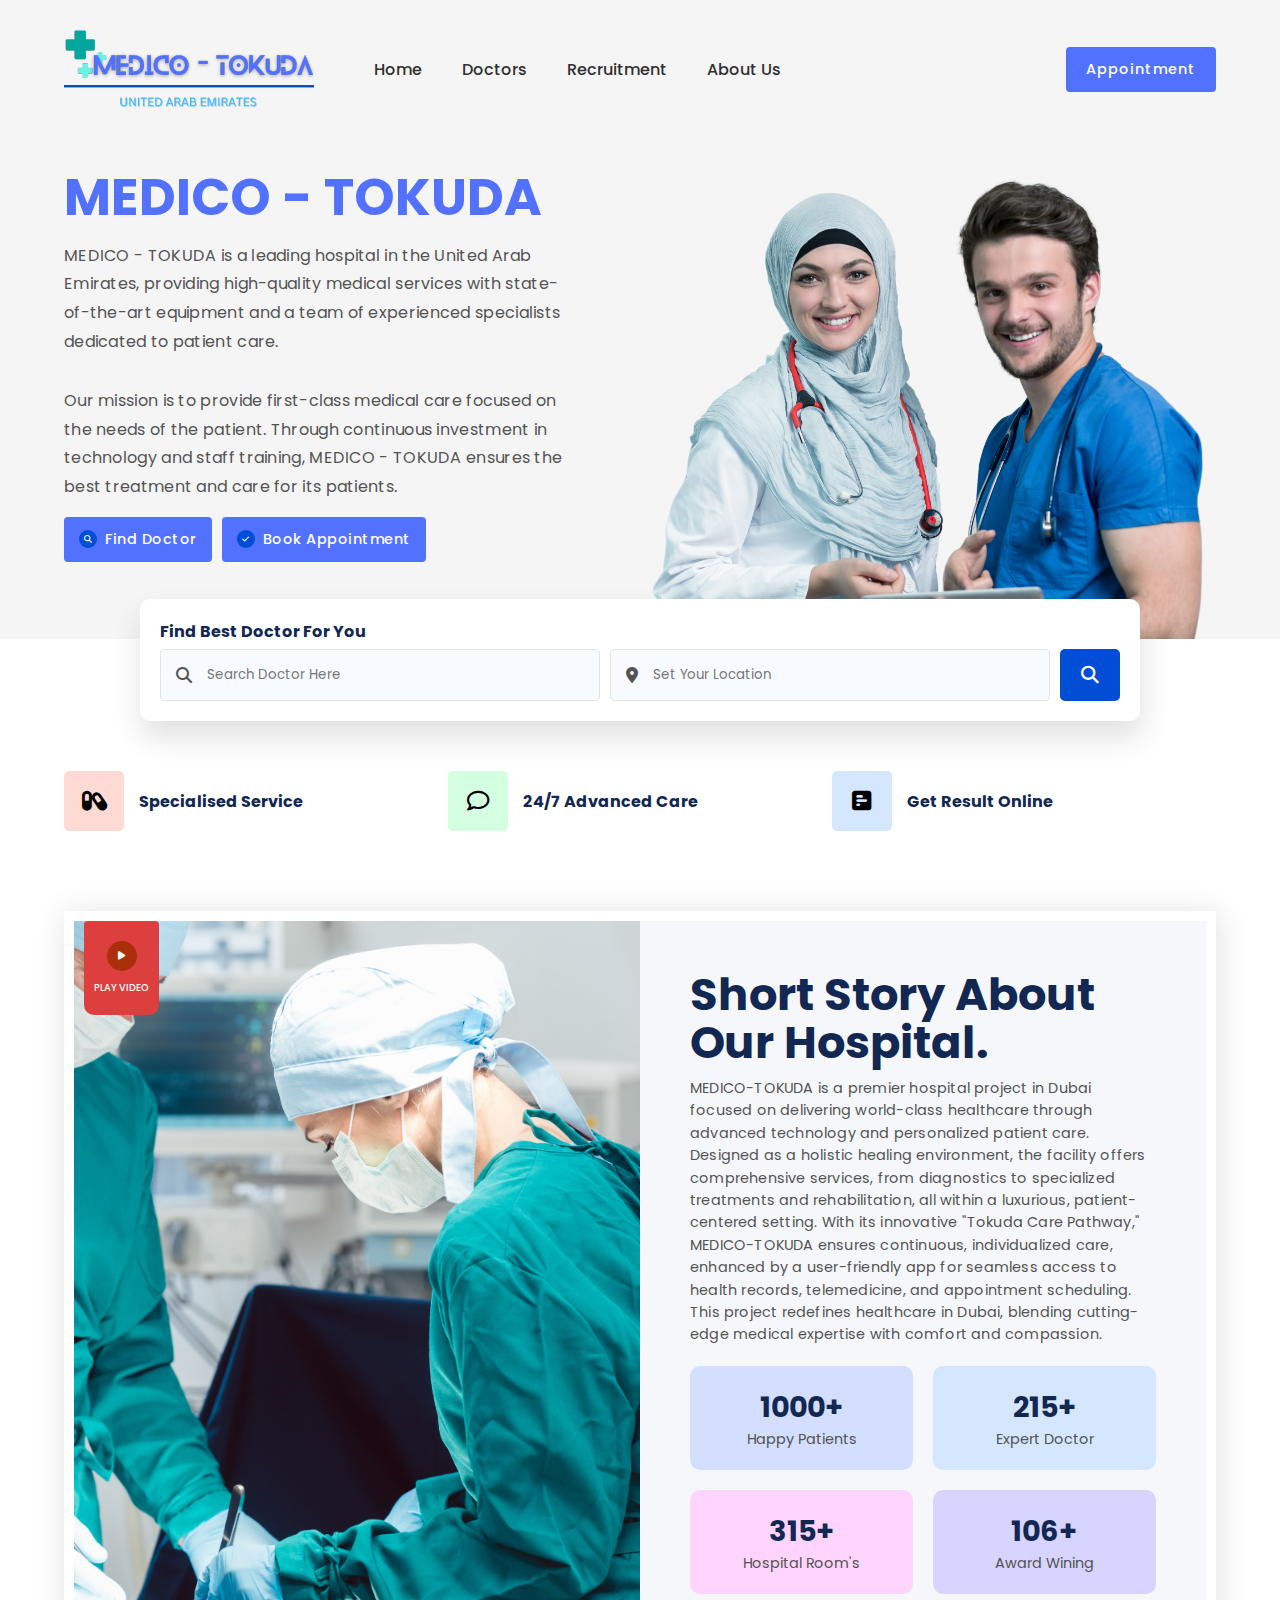
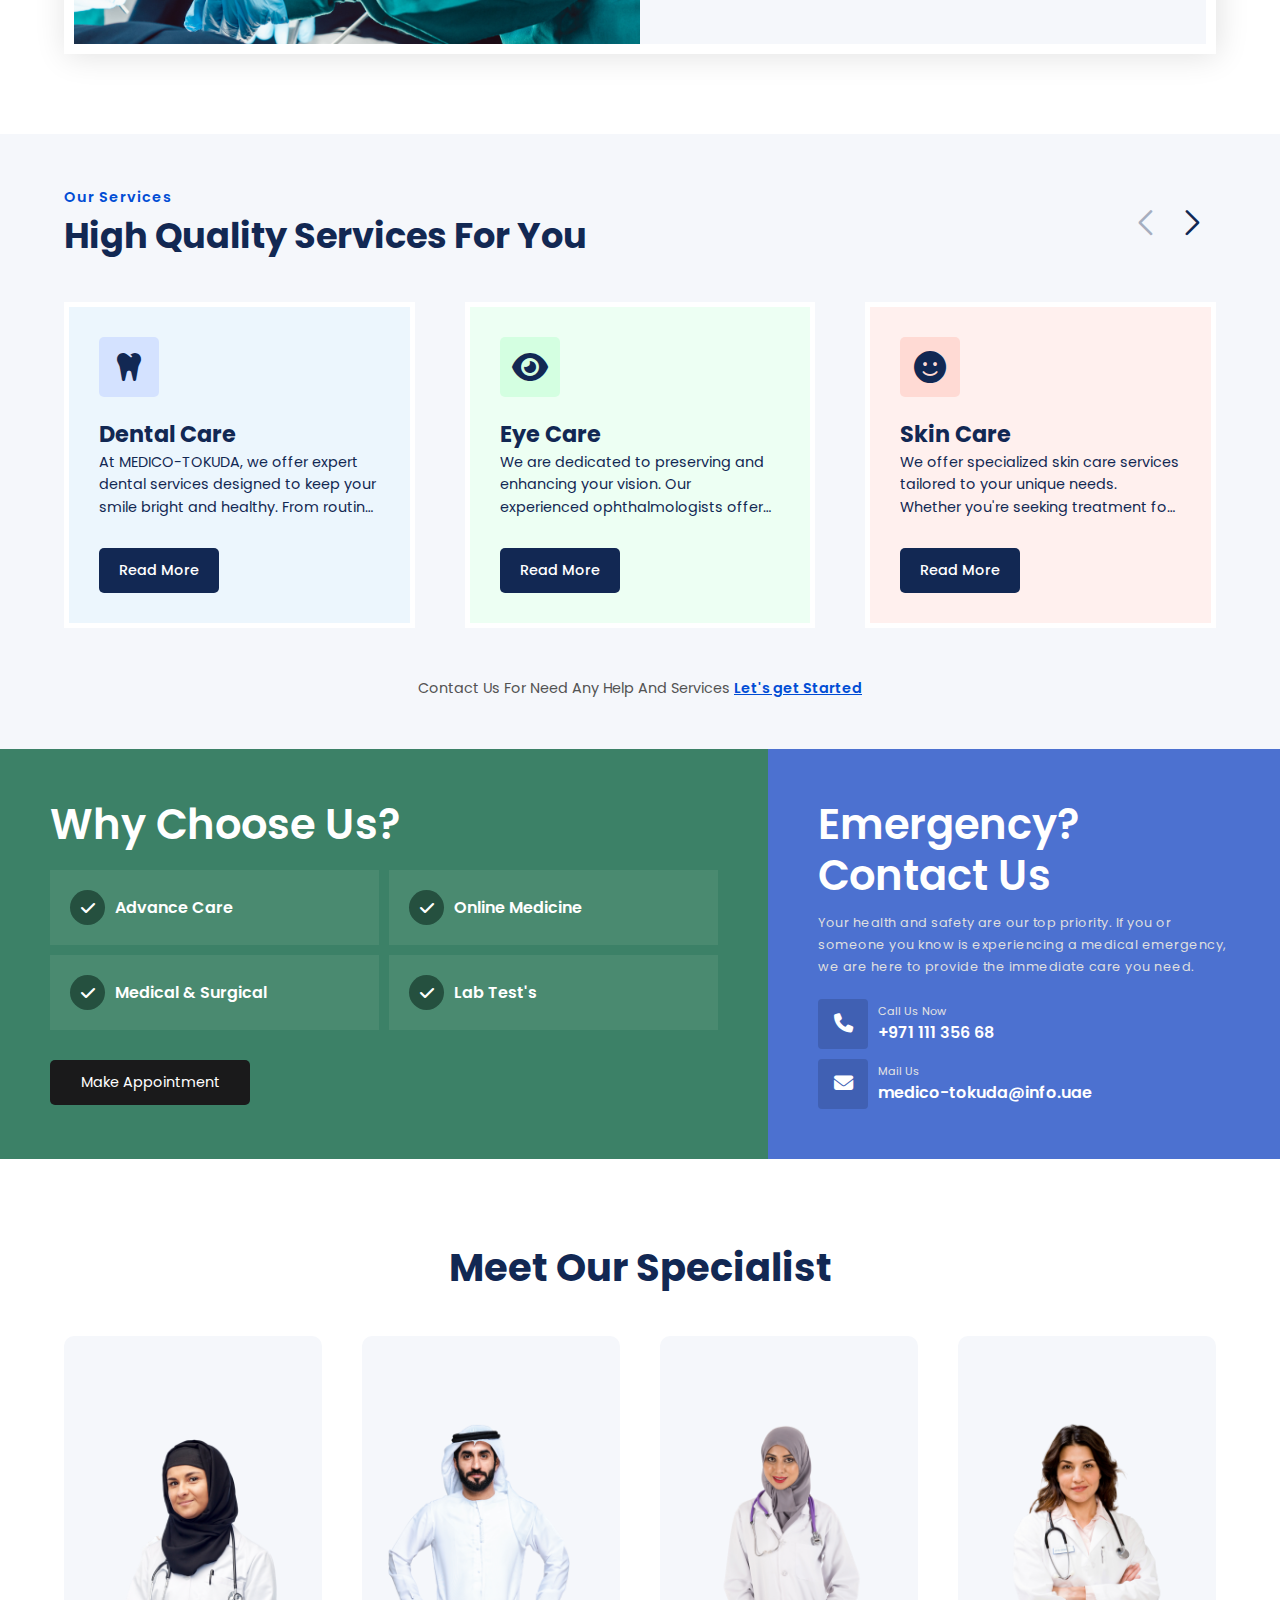
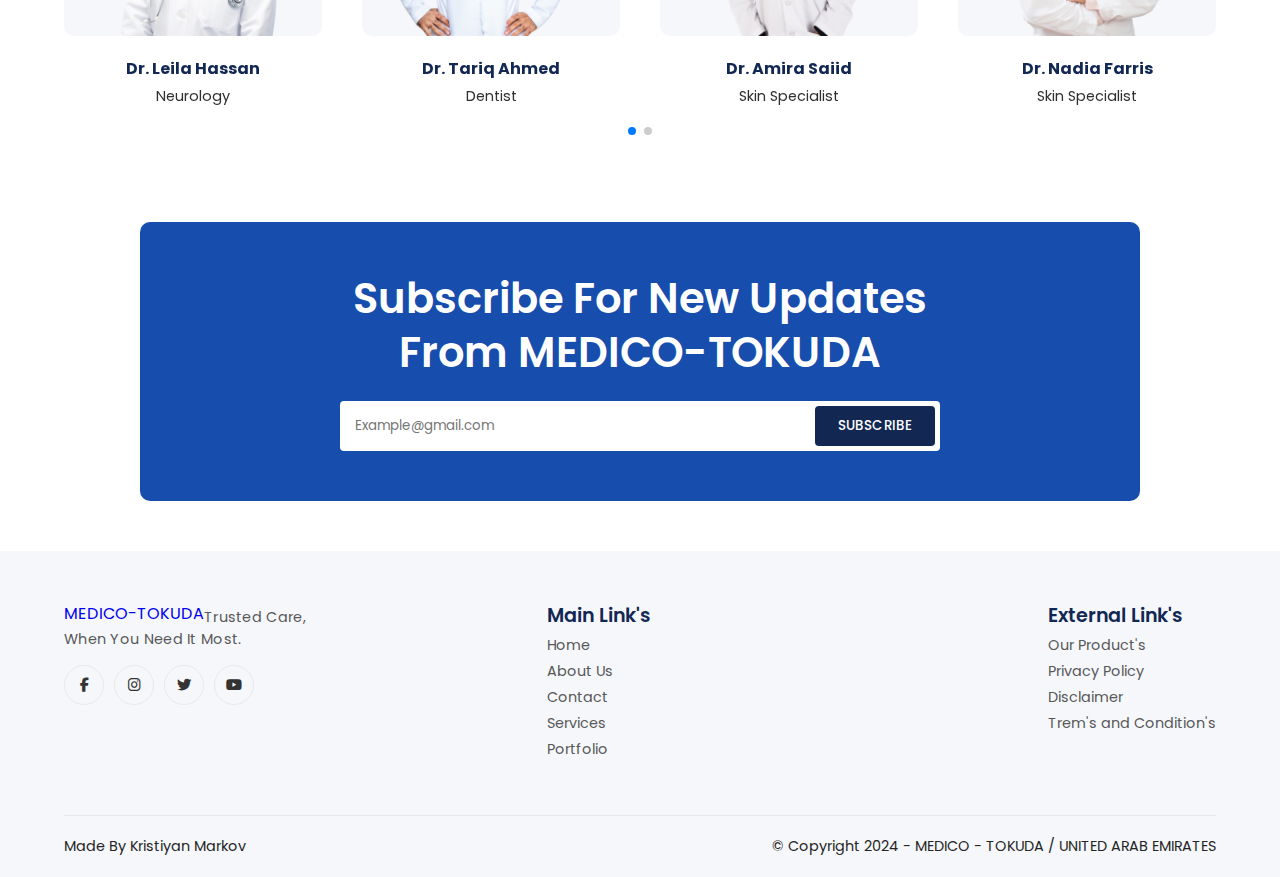
<file: index.html>
<!DOCTYPE html>
<html lang="en">
<head>    
    <meta charset="UTF-8">
    <meta http-equiv="X-UA-Compatible" content="IE=edge">
    <meta name="viewport" content="width=device-width, initial-scale=1.0">
    <!--TITLE-->
    <title>MEDICO - TOKUDA</title>
    <!--CSS FILE-->
    <link rel="stylesheet" href="css/style.css">
    <!--FAVICON-->
    <link rel="shortcut icon" href="images/favicon.png">
    <!--IMPORT FONT-->
    <link rel="preconnect" href="https://fonts.googleapis.com">
    <link rel="preconnect" href="https://fonts.gstatic.com" crossorigin>
    <link href="https://fonts.googleapis.com/css2?family=Poppins:ital,wght@0,100;0,200;0,300;0,400;0,500;0,600;0,700;0,800;1,900&display=swap" rel="stylesheet">
    <!--FONT AWESOME FOR MY IMAGES-->
    <link rel="stylesheet" href="https://cdnjs.cloudflare.com/ajax/libs/font-awesome/6.2.1/css/all.min.css">
    <!-- Link Swiper's CSS -->
    <link rel="stylesheet" href="https://cdn.jsdelivr.net/npm/swiper/swiper-bundle.min.css"/>

</head>
<body>
    <!--FIRST SECTION-->
    <section id="first">
        <!--NAVIGATION MENU-->
        <nav class="navigation">
            <!--LOGO-->
            <a href="index.html"><img src="images/logo.png" alt="" class="logo" ></a>
            <!--MENU-->
            <ul class="menu">
                <li><a href="index.html">Home</a></li>
                <li><a href="doctors.html">Doctors</a></li>
                <li><a href="recruitment.html">Recruitment</a></li>
                <li><a href="about_us.html">About Us</a></li>
            </ul>
            <!--APPOINTMENT BUTTON-->
            <a href="Appointment.html" class="nav-app-btn">Appointment</a>
        </nav>


        <!--CONTENT-->
        <div class="first-content">
            <!--TEXT-->
            <div class="first-text">
                <h1>MEDICO - TOKUDA</h1>
                <p>MEDICO - TOKUDA is a leading hospital in the United Arab Emirates, providing high-quality medical services with state-of-the-art equipment and a team of experienced specialists dedicated to patient care.</p>
                <p>Our mission is to provide first-class medical care focused on the needs of the patient. Through continuous investment in technology and staff training, MEDICO - TOKUDA ensures the best treatment and care for its patients.</p>
                <!--BUTTONS-->
                <div class="first-text-btn">
                    <a href="doctors.html">
                        <i class="fa-solid fa-magnifying-glass"></i>
                        Find Doctor
                    </a>
                    <a href="Appointment.html">
                        <i class="fa-solid fa-check"></i>
                        Book Appointment
                    </a>
                </div>
            </div>
            <!--IMAGE-->
            <div class="first-img">
                <img src="images/header person.png" alt="">
            </div>
        </div>
    </section>

    <!--SEARCH-->
    <div class="app-search-container">
        <h3>Find Best Doctor For You</h3>
        <!--*SEARCH*-->
        <div class="app-search">
            <!--SEARCH BOX-->
            <div class="app-search-box">
                <i class="fa-solid fa-magnifying-glass"></i>
                <input type="text" placeholder="Search Doctor Here">
            </div>
            <div class="app-search-box">
                <i class="fa-solid fa-location-dot"></i>
                <input type="text" placeholder="Set Your Location">
            </div>
            <!--BUTTON-->
            <button>
                <i class="fa-solid fa-magnifying-glass"></i>
            </button>
        </div>
    </div>

    <!--WHAT WE PROVIDE-->
    <section class="provide">

        <!--BOX 1-->
        <div class="p-info-box p-info-box1">
            <!--ICON-->
            <div class="p-info-icon">
                <i class="fa-solid fa-capsules"></i>
            </div>
            <!--TEXT-->
            <div class="p-info-text">
                <strong>Specialised Service</strong>
                
            </div>
        </div>

        <!--BOX 2-->
        <div class="p-info-box p-info-box2">
            <!--ICON-->
            <div class="p-info-icon">
                <i class="fa-regular fa-comment"></i>
            </div>
            <!--TEXT-->
            <div class="p-info-text">
                <strong>24/7 Advanced Care</strong>
              
            </div>
        </div>

        <!--BOX 3-->
        <div class="p-info-box p-info-box3">
            <!--ICON-->
            <div class="p-info-icon">
                <i class="fa-solid fa-square-poll-horizontal"></i>
            </div>
            <!--TEXT-->
            <div class="p-info-text">
                <strong>Get Result Online</strong>
                
            </div>
        </div>

    </section>

    <!--OUR STORY-->
    <section id="our_story">
    <!--**img**-->
    <div class="our-story-img">
        <img src="images/story.png" />
        <a href="https://youtu.be/shVu4xFQt0A?si=5XKvoe8Se55EOvh3" class="story-play-btn">
            <i class="fa-solid fa-play"></i>
            Play Video
        </a>
    </div>
    <!--**text**-->
    <div class="our-stroy-text">
        <h2>Short Story About Our Hospital.</h2>
        <p>MEDICO-TOKUDA is a premier hospital project in Dubai focused on delivering world-class healthcare through advanced technology and personalized patient care. Designed as a holistic healing environment, the facility offers comprehensive services, from diagnostics to specialized treatments and rehabilitation, all within a luxurious, patient-centered setting. With its innovative "Tokuda Care Pathway," MEDICO-TOKUDA ensures continuous, individualized care, enhanced by a user-friendly app for seamless access to health records, telemedicine, and appointment scheduling. This project redefines healthcare in Dubai, blending cutting-edge medical expertise with comfort and compassion.</p>
        <!--numbers-of-happy-patients-->
        <div class="story-numbers-container">
            <!--box-->
            <div class="story-numbers-box s-n-box1">
                <strong>1000+</strong>
                <span>Happy Patients</span>
            </div>
            <!--box-->
            <div class="story-numbers-box s-n-box2">
                <strong>215+</strong>
                <span>Expert Doctor</span>
            </div>
            <!--box-->
            <div class="story-numbers-box s-n-box3">
                <strong>315+</strong>
                <span>Hospital Room's</span>
            </div>
            <!--box-->
            <div class="story-numbers-box s-n-box4">
                <strong>106+</strong>
                <span>Award Wining</span>
            </div>
        </div>
    </div>
    
</section><!--story-end-->



<!--==Our-Services======================-->
<section id="our-services">

    <!--**heading********************-->
    <div class="services-heading">
        <!--text-->
        <div class="services-heading-text">
            <strong>Our Services</strong>
            <h2>High Quality Services For You</h2>
        </div>
        <!--btns-->
        <div class="service-slide-btns">
            <div class="swiper-button-prev"></div>
            <div class="swiper-button-next"></div>
        </div>
    </div>

    <!--**container*******************-->
    <div class="services-box-container">

         <!-- Swiper -->
        <div class="swiper mySwiperservices">
            <div class="swiper-wrapper">
                <!--**1*******-->
                <div class="swiper-slide">
                <!--**box1**-->
                <div class="service-box s-box1">
                    <!--icon-->
                    <i class="fa-solid fa-tooth"></i>
                    <!--title-->
                    <strong>Dental Care</strong>
                    <!--details-->
                    <p>At MEDICO-TOKUDA, we offer expert dental services designed to keep your smile bright and healthy. From routine checkups and cleanings to advanced treatments like fillings, crowns, and orthodontics, our skilled dental team is here to provide you with the highest level of care.

                        Experience personalized dental care in a comfortable, welcoming environment. Your dental health is our priority!</p>
                    <!--read more-->
                    <a href="#">Read More</a>
                </div>
                </div><!--slide-end-->
                <!--**1*******-->
                <div class="swiper-slide">
                <!--**box1**-->
                <div class="service-box s-box2">
                    <!--icon-->
                    <i class="fa-solid fa-eye"></i>
                    <!--title-->
                    <strong>Eye Care</strong>
                    <!--details-->
                    <p>We are dedicated to preserving and enhancing your vision. Our experienced ophthalmologists offer comprehensive eye care services, including routine eye exams, treatment for common conditions like glaucoma and cataracts, and advanced surgical procedures. Whether you need corrective lenses or specialized care, our team is committed to helping you maintain healthy eyes and clear vision for life.</p>
                    <!--read more-->
                    <a href="#">Read More</a>
                </div>
                </div><!--slide-end-->
                <!--**1*******-->
                <div class="swiper-slide">
                <!--**box1**-->
                <div class="service-box s-box3">
                    <!--icon-->
                    <i class="fa-solid fa-face-smile"></i>
                    <!--title-->
                    <strong>Skin Care</strong>
                    <!--details-->
                    <p>We offer specialized skin care services tailored to your unique needs. Whether you're seeking treatment for acne, eczema, or aging concerns, our dermatologists use the latest techniques and technologies to help you achieve smooth, healthy skin. From routine skin checks to advanced treatments, we are here to provide expert care for all your dermatological needs.

                        Look and feel your best with personalized skin care solutions!</p>
                    <!--read more-->
                    <a href="#">Read More</a>
                </div>
                </div><!--slide-end-->
                <!--**1*******-->
                <div class="swiper-slide">
                <!--**box1**-->
                <div class="service-box s-box4">
                    <!--icon-->
                    <i class="fa-solid fa-user-doctor"></i>
                    <!--title-->
                    <strong>Surgical</strong>
                    <!--details-->
                    <p>We provide a wide range of surgical services, from minimally invasive procedures to complex surgeries. Our experienced surgical team is dedicated to delivering the highest standards of care, ensuring your safety and comfort before, during, and after surgery. With advanced technology and personalized treatment plans, we’re here to help you achieve the best possible outcomes.

                        Trust us for your surgical needs—your health is in expert hands.</p>
                    <!--read more-->
                    <a href="#">Read More</a>
                </div>
                </div><!--slide-end-->
            </div><!--wrapper-end-->
        </div><!--swiper-end-->

    </div>

    <!--btn-->
    <span class="service-btn">Contact Us For Need Any Help And Services <a href="mailto:medico-tokuda@info.uae">Let's get Started</a></span>

</section><!--services-end-->


<!--==Why-choose-us=======================-->
<section id="why-choose-us">

    <!--**left*****************-->
    <div class="why-choose-us-left">
        <h3>Why Choose Us?</h3>
        <!--==container====-->
        <div class="why-choose-box-container">
            <!--**box**-->
            <div class="why-choose-box">
                <!--icon-->
                <i class="fa-solid fa-check"></i>
                <!--text-->
                <div class="why-choose-box-text">
                    <strong>Advance Care</strong>
                   
                </div>
            </div>
            <!--**box**-->
            <div class="why-choose-box">
                <!--icon-->
                <i class="fa-solid fa-check"></i>
                <!--text-->
                <div class="why-choose-box-text">
                    <strong>Online Medicine</strong>
                    
                </div>
            </div>
            <!--**box**-->
            <div class="why-choose-box">
                <!--icon-->
                <i class="fa-solid fa-check"></i>
                <!--text-->
                <div class="why-choose-box-text">
                    <strong>Medical & Surgical</strong>
            
                </div>
            </div>
            <!--**box**-->
            <div class="why-choose-box">
                <!--icon-->
                <i class="fa-solid fa-check"></i>
                <!--text-->
                <div class="why-choose-box-text">
                    <strong>Lab Test's</strong>
                </div>
            </div>
        </div>
        <!--==btn========-->
        <a href="Appointment.html" class="why-choose-us-btn">Make Appointment</a>
    </div><!--left-end-->

    <!--**right*******************-->
    <div class="why-choose-us-right">
        <h3>Emergency?<br/>
            Contact Us
        </h3>
        <p>Your health and safety are our top priority. If you or someone you know is experiencing a medical emergency, we are here to provide the immediate care you need.</p>
        <!--==container====-->
        <div class="w-right-contact-container">
            <!--**box**-->
            <div class="w-right-contact-box">
                <i class="fa-solid fa-phone"></i>
                <!--text-->
                <div class="w-right-contact-box-text">
                    <span>Call Us Now</span>
                    <strong>+971 111 356 68</strong>
                </div>
            </div>
            <!--**box**-->
            <div class="w-right-contact-box">
                <i class="fa-solid fa-envelope"></i>
                <!--text-->
                <div class="w-right-contact-box-text">
                    <span>Mail Us</span>
                    <strong>medico-tokuda@info.uae</strong>
                </div>
            </div>
        </div>
    </div><!--right-end-->

</section><!--end-->



<!--==Team===========================-->
<section id="our-team">

    <!--**heading*****************-->
    <div class="our-team-heading">
        <h3>Meet Our Specialist</h3>
       
    </div>

    <!--**team-container***********-->
    <div class="team-box-container">
        <!-- Swiper -->
        <div class="swiper mySwiperteam">
        <div class="swiper-wrapper">
            <!--**1***-->
            <div class="swiper-slide">
                <!--**box**-->
                <div class="team-box">
                    <!--img-->
                    <div class="team-img">
                        <img alt="" src="images/Doctor1.png">
                    </div>
                    <!--text-->
                    <div class="team-text">
                        <strong>Dr. Leila Hassan</strong>
                        <span>Neurology</span>
                    </div>
                </div>
            </div><!--end-slide-->
            <!--**1***-->
            <div class="swiper-slide">
                <!--**box**-->
                <div class="team-box">
                    <!--img-->
                    <div class="team-img">
                        <img alt="" src="images/Doctor2.png">
                    </div>
                    <!--text-->
                    <div class="team-text">
                        <strong>Dr. Tariq Ahmed</strong>
                        <span>Dentist</span>
                    </div>
                </div>
            </div><!--end-slide-->
            <!--**1***-->
            <div class="swiper-slide">
                <!--**box**-->
                <div class="team-box">
                    <!--img-->
                    <div class="team-img">
                        <img alt="" src="images/Doctor3.png">
                    </div>
                    <!--text-->
                    <div class="team-text">
                        <strong>Dr. Amira Saiid</strong>
                        <span>Skin Specialist</span>
                    </div>
                </div>
            </div><!--end-slide-->
            <!--**1***-->
            <div class="swiper-slide">
                <!--**box**-->
                <div class="team-box">
                    <!--img-->
                    <div class="team-img">
                        <img alt="" src="images/Doctor4.png">
                    </div>
                    <!--text-->
                    <div class="team-text">
                        <strong>Dr. Nadia Farris</strong>
                        <span>Skin Specialist</span>
                    </div>
                </div>
            </div><!--end-slide-->
            <!--**1***-->
            <div class="swiper-slide">
                <!--**box**-->
                <div class="team-box">
                    <!--img-->
                    <div class="team-img">
                        <img alt="" src="images/Doctor5.png">
                    </div>
                    <!--text-->
                    <div class="team-text">
                        <strong>Dr. Miguel Silva</strong>
                        <span>Ophthalmology</span>
                    </div>
                </div>
            </div><!--end-slide-->
        </div><!--wrapper-end-->
        <div class="swiper-pagination"></div>
        </div><!--swiper-end-->

        
    
    </div>

</section><!--team-end-->




<!--==Subscribe===========================-->
<section id="subscribe">
    <h3>Subscribe For New Updates From MEDICO-TOKUDA</h3>
    <!--subcribe-box-->
    <form class="subscribe-box">
        <input type="email" placeholder="Example@gmail.com">
        <button>Subscribe</button>
    </form>
</section><!--end-->


<footer>
    <div class="footer-container">
        <!--**comoany-box**-->
        <div class="footer-company-box">
            <!--logo-->
            <a href="#" class="logo"><span>MEDICO</span>-TOKUDA</a>
            <!--details-->
            <p>Trusted Care, When You Need It Most.</p>
            <!--social-box-->
            <div class="footer-social">
                <a href="#"><i class="fa-brands fa-facebook-f"></i></a>
                <a href="#"><i class="fa-brands fa-instagram"></i></a>
                <a href="#"><i class="fa-brands fa-twitter"></i></a>
                <a href="#"><i class="fa-brands fa-youtube"></i></a>
            </div>
        </div>
        <!--**link-box***-->
        <div class="footer-link-box">
            <strong>Main Link's</strong>
            <ul>
                <li><a href="index.html">Home</a></li>
                <li><a href="about_us.html">About Us</a></li>
                <li><a href="#">Contact</a></li>
                <li><a href="#">Services</a></li>
                <li><a href="#">Portfolio</a></li>
            </ul>
        </div>
        <!--**link-box***-->
        <div class="footer-link-box">
           
        </div>
        <!--**link-box***-->
        <div class="footer-link-box">
            <strong>External Link's</strong>
            <ul>
                <li><a href="#">Our Product's</a></li>
                <li><a href="#">Privacy Policy</a></li>
                <li><a href="#">Disclaimer</a></li>
                <li><a href="#">Trem's and Condition's</a></li>
            </ul>
        </div>
        

    </div>

    <!--**bottom**********************-->
    <div class="footer-bottom">
        <span class="footer-owner">Made By Kristiyan Markov</span>
        <span class="copyright">&#169; Copyright 2024 -  MEDICO - TOKUDA / UNITED ARAB EMIRATES</span>
    </div>
</footer>



<!-- Swiper JS -->
<script src="https://cdn.jsdelivr.net/npm/swiper/swiper-bundle.min.js"></script>

<!-- Initialize Swiper -->
<script>
/*-services--*/
var swiper = new Swiper(".mySwiperservices", {
    slidesPerView: 1,
    spaceBetween: 10,
    navigation: {
      nextEl: ".swiper-button-next",
      prevEl: ".swiper-button-prev",
    },
    breakpoints: {
      700: {
        slidesPerView: 2,
        spaceBetween: 40,
      },
      1024: {
        slidesPerView: 3,
        spaceBetween: 50,
      },
    },
  });
/*--team--*/
var swiper = new Swiper(".mySwiperteam", {
    slidesPerView: 1,
    spaceBetween: 10,
    pagination: {
      el: ".swiper-pagination",
      clickable: true,
    },
    breakpoints: {
      560: {
        slidesPerView: 2,
        spaceBetween: 20,
      },
      950: {
        slidesPerView: 3,
        spaceBetween: 40,
      },
      1250: {
        slidesPerView: 4,
        spaceBetween: 40,
      },
    },
  });
/*--testimonials--*/
  var swiper = new Swiper(".mySwipertesti", {
    pagination: {
      el: ".swiper-pagination",
    },
  });
</script>

</body>
</html>
</file>
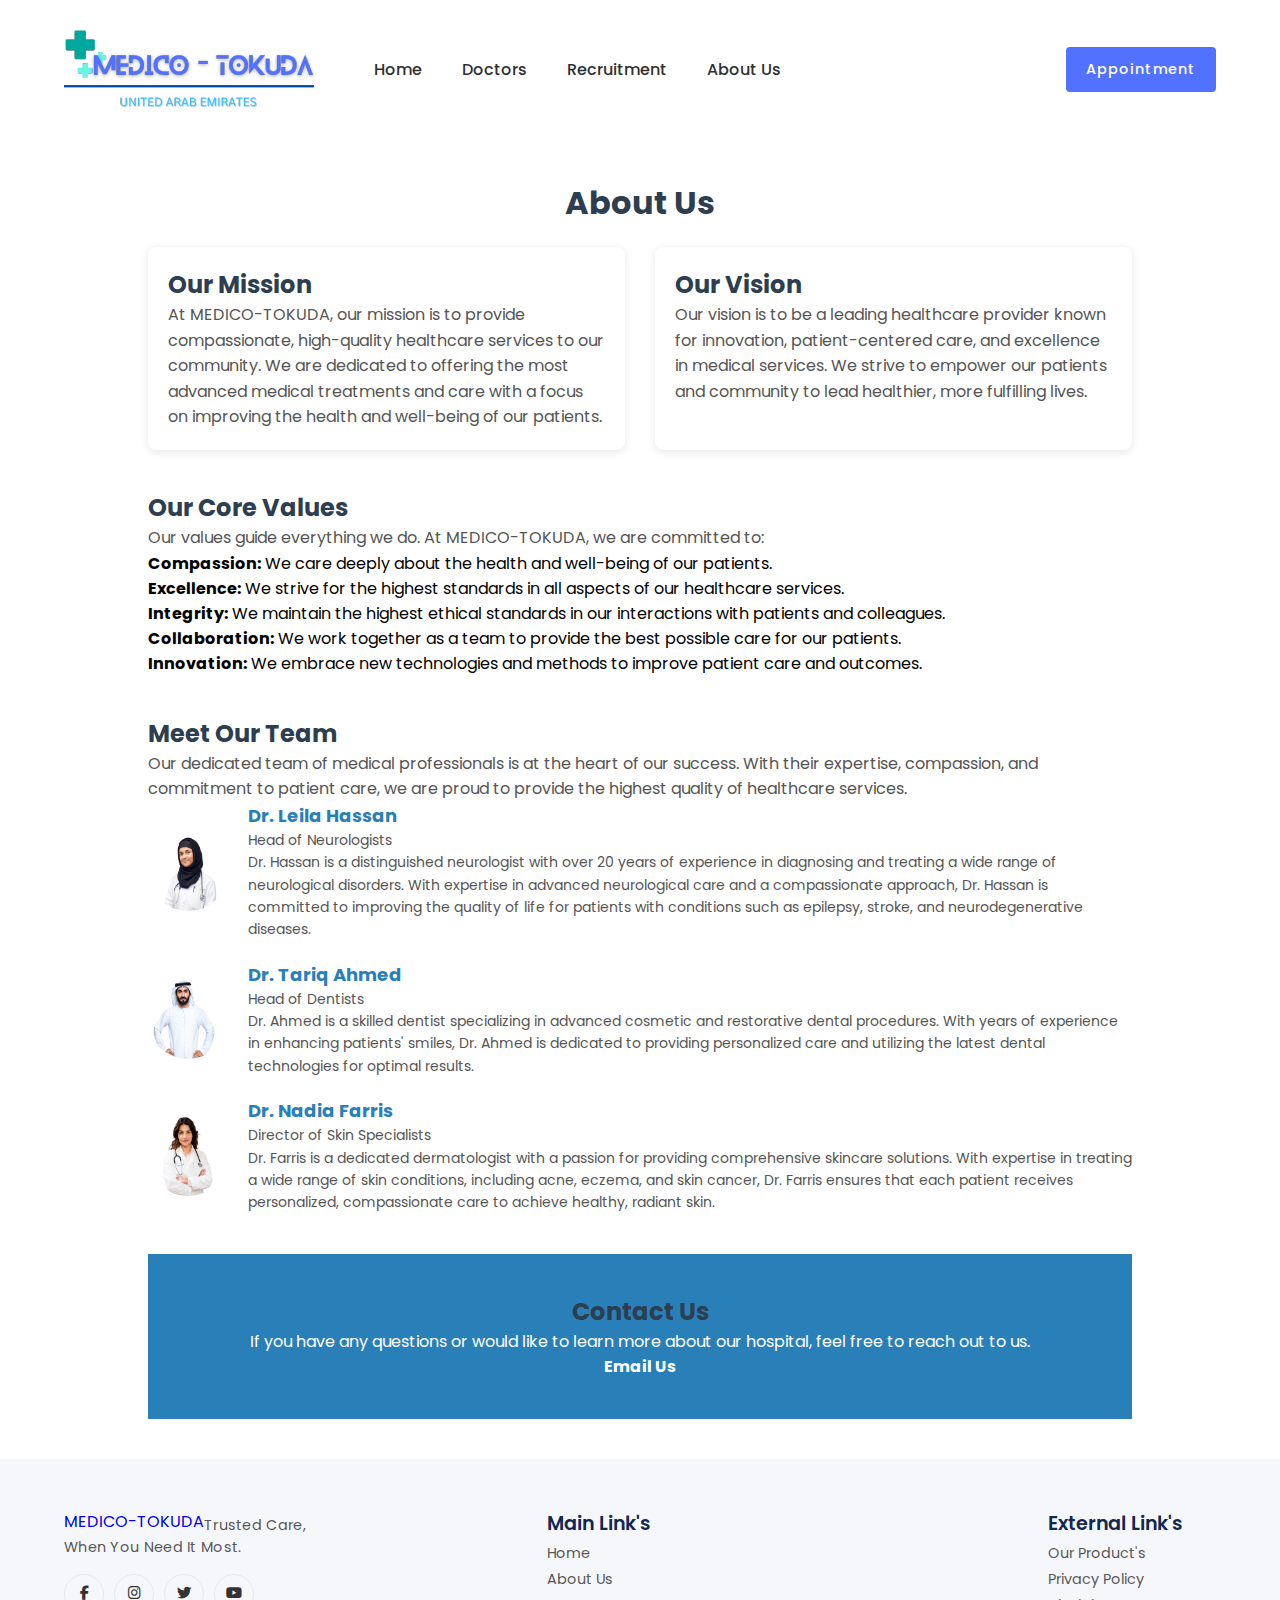
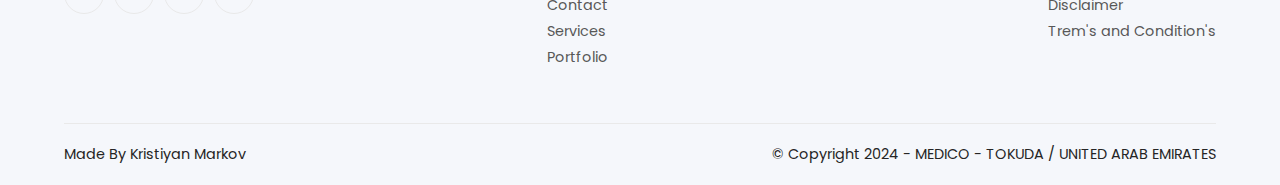
<file: about_us.html>
<!DOCTYPE html>
<html lang="en">
<head>
    <meta charset="UTF-8">
    <meta http-equiv="X-UA-Compatible" content="IE=edge">
    <meta name="viewport" content="width=device-width, initial-scale=1.0">
    <!--TITLE-->
    <title>About Us MEDICO - TOKUDA</title>
    <!--CSS FILE-->
    <link rel="stylesheet" href="css/style.css">
    <!--FAVICON-->
    <link rel="shortcut icon" href="images/favicon.png">
    <!--IMPORT FONT-->
    <link rel="preconnect" href="https://fonts.googleapis.com">
    <link rel="preconnect" href="https://fonts.gstatic.com" crossorigin>
    <link href="https://fonts.googleapis.com/css2?family=Poppins:ital,wght@0,100;0,200;0,300;0,400;0,500;0,600;0,700;0,800;1,900&display=swap" rel="stylesheet">
    <!--FONT AWESOME FOR MY IMAGES-->
    <link rel="stylesheet" href="https://cdnjs.cloudflare.com/ajax/libs/font-awesome/6.2.1/css/all.min.css">
    <!-- Link Swiper's CSS -->
    <link rel="stylesheet" href="https://cdn.jsdelivr.net/npm/swiper/swiper-bundle.min.css"/>
    <style>
        body {
            font-family: Arial, sans-serif;
            margin: 0;
            padding: 0;
        }
        .container {
            width: 80%;
            margin: 0 auto;
            padding: 40px 20px;
        }
        h1, h2 {
            color: #2c3e50;
        }
        h1 {
            text-align: center;
            margin-bottom: 20px;
        }
        .section {
            margin-bottom: 40px;
        }
        .section p {
            font-size: 16px;
            color: #555;
            line-height: 1.6;
        }
        .team-member {
            display: flex;
            align-items: center;
            margin-bottom: 20px;
        }
        .team-member img {
            border-radius: 50%;
            width: 80px;
            height: 80px;
            margin-right: 20px;
        }
        .team-member h3 {
            font-size: 18px;
            color: #2980b9;
        }
        .team-member p {
            font-size: 14px;
            color: #555;
        }
        .mission-vision {
            display: grid;
            grid-template-columns: repeat(2, 1fr);
            gap: 30px;
        }
        .mission-vision div {
            background-color: white;
            padding: 20px;
            border-radius: 8px;
            box-shadow: 0 2px 8px rgba(0, 0, 0, 0.1);
        }
        .contact-section {
            text-align: center;
            background-color: #2980b9;
            padding: 40px;
            color: white;
        }
        .contact-section a {
            color: white;
            text-decoration: none;
            font-weight: bold;
        }
    </style>
</head>
<body>
    <!--FIRST SECTION-->
    <section id="first5">
        <!--NAVIGATION MENU-->
        <nav class="navigation">
            <!--LOGO-->
            <a href="index.html"><img src="images/logo.png" alt="" class="logo" ></a>
            <!--MENU-->
            <ul class="menu">
                <li><a href="index.html">Home</a></li>
                <li><a href="doctors.html">Doctors</a></li>
                <li><a href="recruitment.html">Recruitment</a></li>
                <li><a href="about_us.html">About Us</a></li>
            </ul>
            <!--APPOINTMENT BUTTON-->
            <a href="Appointment.html" class="nav-app-btn">Appointment</a>
        </nav>


    <div class="container">
        <h1>About Us</h1>

        <!-- Mission and Vision -->
        <div class="section mission-vision">
            <!-- Mission Section -->
            <div>
                <h2>Our Mission</h2>
                <p>At MEDICO-TOKUDA, our mission is to provide compassionate, high-quality healthcare services to our community. We are dedicated to offering the most advanced medical treatments and care with a focus on improving the health and well-being of our patients.</p>
            </div>
            <!-- Vision Section -->
            <div>
                <h2>Our Vision</h2>
                <p>Our vision is to be a leading healthcare provider known for innovation, patient-centered care, and excellence in medical services. We strive to empower our patients and community to lead healthier, more fulfilling lives.</p>
            </div>
        </div>

        <!-- Core Values -->
        <div class="section">
            <h2>Our Core Values</h2>
            <p>Our values guide everything we do. At MEDICO-TOKUDA, we are committed to:</p>
            <ul>
                <li><strong>Compassion:</strong> We care deeply about the health and well-being of our patients.</li>
                <li><strong>Excellence:</strong> We strive for the highest standards in all aspects of our healthcare services.</li>
                <li><strong>Integrity:</strong> We maintain the highest ethical standards in our interactions with patients and colleagues.</li>
                <li><strong>Collaboration:</strong> We work together as a team to provide the best possible care for our patients.</li>
                <li><strong>Innovation:</strong> We embrace new technologies and methods to improve patient care and outcomes.</li>
            </ul>
        </div>

        <!-- Meet the Team -->
        <div class="section">
            <h2>Meet Our Team</h2>
            <p>Our dedicated team of medical professionals is at the heart of our success. With their expertise, compassion, and commitment to patient care, we are proud to provide the highest quality of healthcare services.</p>
            
            <!-- Team Members -->
            <div class="team-member">
                <img src="images/Doctor1.png" alt="Dr. Leila Hassan">
                <div>
                    <h3>Dr. Leila Hassan</h3>
                    <p>Head of Neurologists</p>
                    <p>Dr. Hassan is a distinguished neurologist with over 20 years of experience in diagnosing and treating a wide range of neurological disorders. With expertise in advanced neurological care and a compassionate approach, Dr. Hassan is committed to improving the quality of life for patients with conditions such as epilepsy, stroke, and neurodegenerative diseases.</p>
                </div>
            </div>
            <div class="team-member">
                <img src="images/Doctor2.png" alt="Dr. Tariq Ahmed">
                <div>
                    <h3>Dr. Tariq Ahmed</h3>
                    <p>Head of Dentists</p>
                    <p>Dr. Ahmed is a skilled dentist specializing in advanced cosmetic and restorative dental procedures. With years of experience in enhancing patients' smiles, Dr. Ahmed is dedicated to providing personalized care and utilizing the latest dental technologies for optimal results.</p>
                </div>
            </div>
            <div class="team-member">
                <img src="images/Doctor4.png" alt="Dr. Nadia Farris">
                <div>
                    <h3>Dr. Nadia Farris</h3>
                    <p>Director of Skin Specialists</p>
                    <p>Dr. Farris is a dedicated dermatologist with a passion for providing comprehensive skincare solutions. With expertise in treating a wide range of skin conditions, including acne, eczema, and skin cancer, Dr. Farris ensures that each patient receives personalized, compassionate care to achieve healthy, radiant skin.</p>
                </div>
            </div>
            <!-- Add more team members as needed -->
        </div>

        <!-- Contact Section -->
        <div class="contact-section">
            <h2>Contact Us</h2>
            <p>If you have any questions or would like to learn more about our hospital, feel free to reach out to us.</p>
            <p><a href="mailto:contact@hospital.com">Email Us</a></p>
        </div>

    </div>

    <footer>
        <div class="footer-container">
            <!--**comoany-box**-->
            <div class="footer-company-box">
                <!--logo-->
                <a href="#" class="logo"><span>MEDICO</span>-TOKUDA</a>
                <!--details-->
                <p>Trusted Care, When You Need It Most.</p>
                <!--social-box-->
                <div class="footer-social">
                    <a href="#"><i class="fa-brands fa-facebook-f"></i></a>
                    <a href="#"><i class="fa-brands fa-instagram"></i></a>
                    <a href="#"><i class="fa-brands fa-twitter"></i></a>
                    <a href="#"><i class="fa-brands fa-youtube"></i></a>
                </div>
            </div>
            <!--**link-box***-->
            <div class="footer-link-box">
                <strong>Main Link's</strong>
                <ul>
                    <li><a href="index.html">Home</a></li>
                    <li><a href="about_us.html">About Us</a></li>
                    <li><a href="#">Contact</a></li>
                    <li><a href="#">Services</a></li>
                    <li><a href="#">Portfolio</a></li>
                </ul>
            </div>
            <!--**link-box***-->
            <div class="footer-link-box">
                
            </div>
            <!--**link-box***-->
            <div class="footer-link-box">
                <strong>External Link's</strong>
                <ul>
                    <li><a href="#">Our Product's</a></li>
                    <li><a href="#">Privacy Policy</a></li>
                    <li><a href="#">Disclaimer</a></li>
                    <li><a href="#">Trem's and Condition's</a></li>
                </ul>
            </div>
            
    
        </div>
    
        <!--**bottom**********************-->
        <div class="footer-bottom">
            <span class="footer-owner">Made By Kristiyan Markov</span>
            <span class="copyright">&#169; Copyright 2024 -  MEDICO - TOKUDA / UNITED ARAB EMIRATES</span>
        </div>
    </footer>

</body>
</html>
</file>
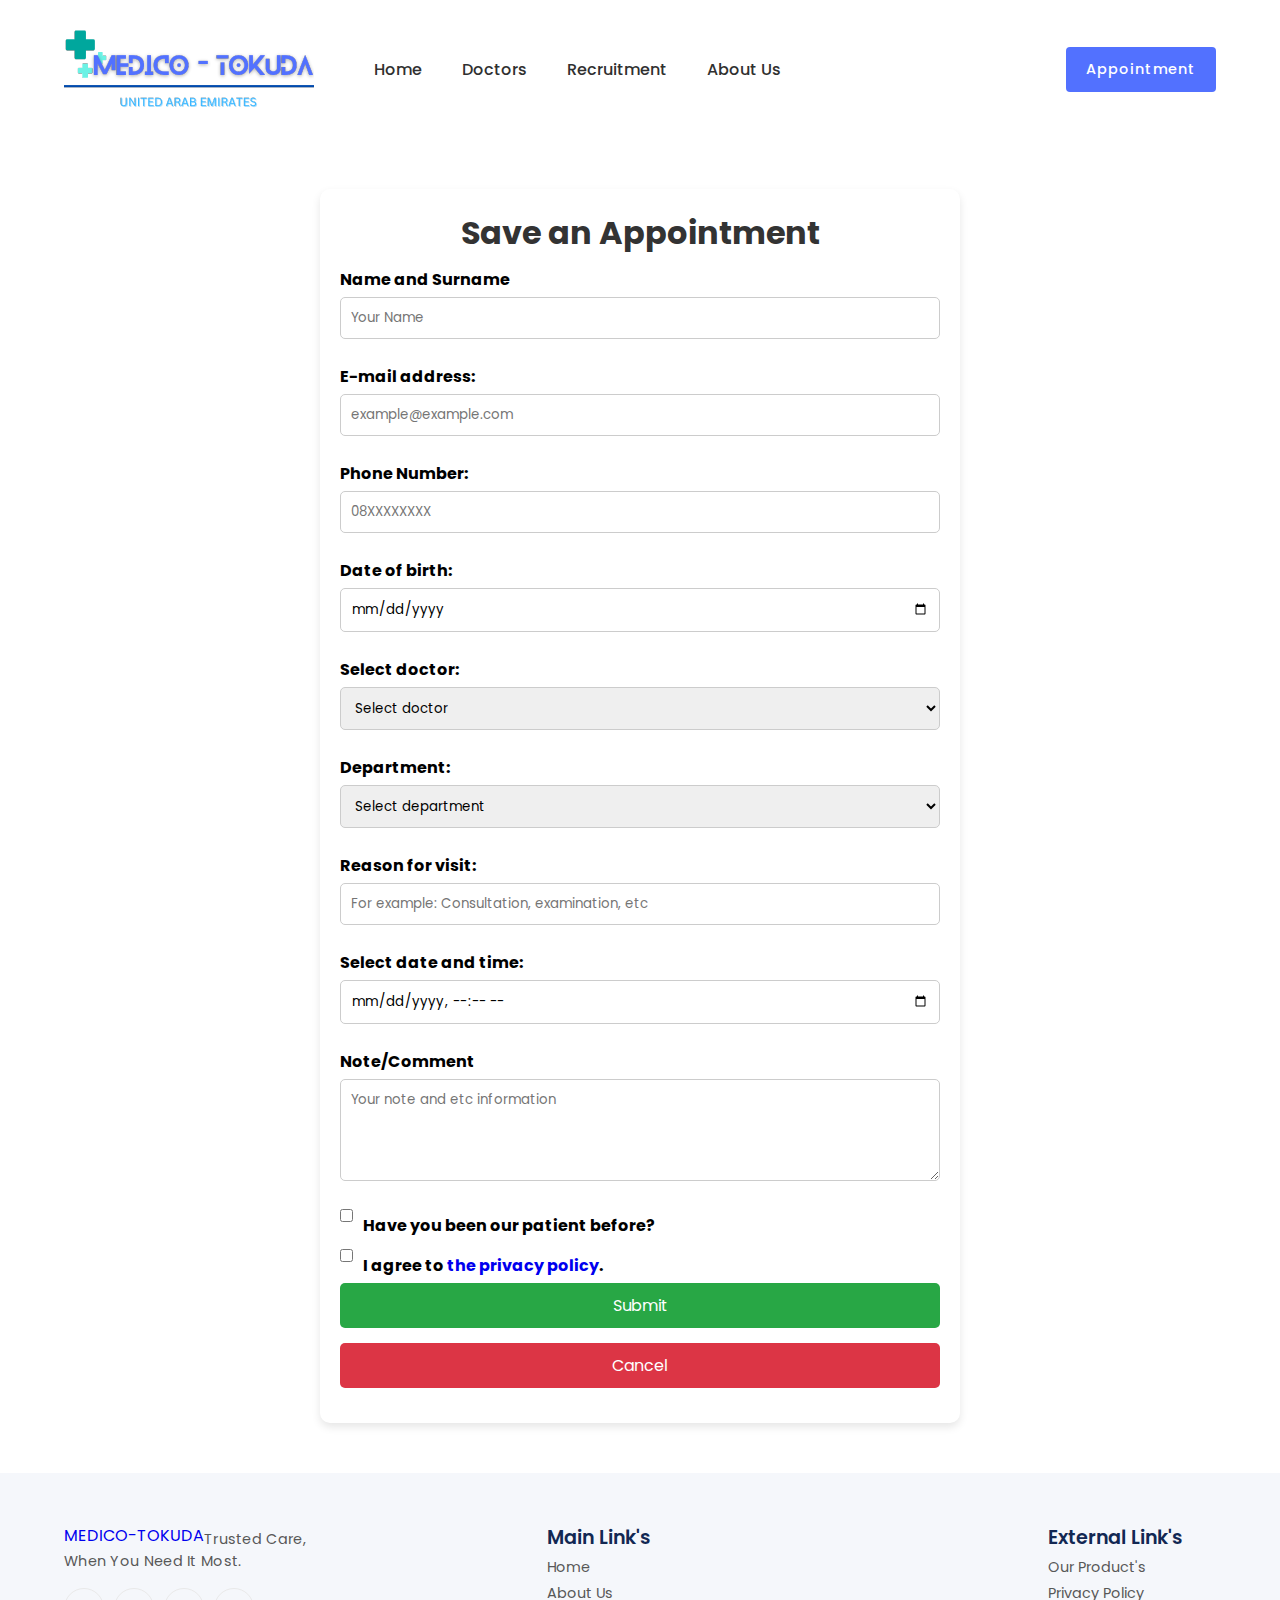
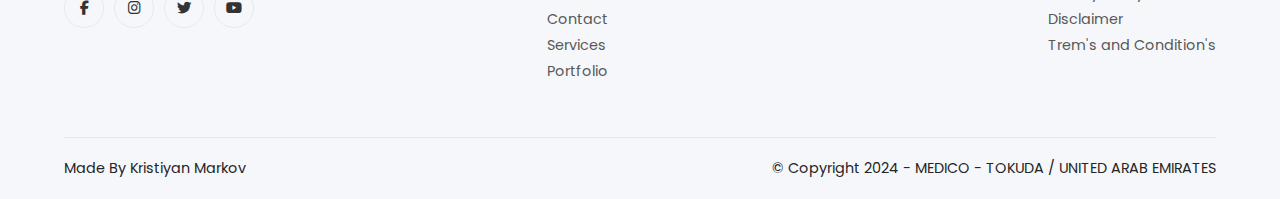
<file: Appointment.html>
<!DOCTYPE html>
<html lang="en">
    <head>    
        <meta charset="UTF-8">
        <meta http-equiv="X-UA-Compatible" content="IE=edge">
        <meta name="viewport" content="width=device-width, initial-scale=1.0">
        <!--TITLE-->
        <title>Appointment</title>
        <!--CSS FILE-->
        <link rel="stylesheet" href="css/style.css">
        <!--FAVICON-->
        <link rel="shortcut icon" href="images/favicon.png">
        <!--IMPORT FONT-->
        <link rel="preconnect" href="https://fonts.googleapis.com">
        <link rel="preconnect" href="https://fonts.gstatic.com" crossorigin>
        <link href="https://fonts.googleapis.com/css2?family=Poppins:ital,wght@0,100;0,200;0,300;0,400;0,500;0,600;0,700;0,800;1,900&display=swap" rel="stylesheet">
        <!--FONT AWESOME FOR MY IMAGES-->
        <link rel="stylesheet" href="https://cdnjs.cloudflare.com/ajax/libs/font-awesome/6.2.1/css/all.min.css">
        <!-- Link Swiper's CSS -->
        <link rel="stylesheet" href="https://cdn.jsdelivr.net/npm/swiper/swiper-bundle.min.css"/>
    
    </head>
    <body>
        <body>
            <!--APPOINTMENT SECTION-->
            <section id="appointment">
                <!--NAVIGATION MENU-->
                <nav class="navigation">
                    <!--LOGO-->
                    <a href="index.html"><img src="images/logo.png" alt="" class="logo" ></a>
                    <!--MENU-->
                    <ul class="menu">
                        <li><a href="index.html">Home</a></li>
                        <li><a href="doctors.html">Doctors</a></li>
                        <li><a href="recruitment.html">Recruitment</a></li>
                        <li><a href="about_us.html">About Us</a></li>
                    </ul>
                    <!--APPOINTMENT BUTTON-->
                    <a href="Appointment.html" class="nav-app-btn">Appointment</a>
                </nav>
                <style>
                   
                    .container {
                        width: 50%;
                        margin: 50px auto;
                        background: #fff;
                        padding: 20px;
                        box-shadow: 0 4px 8px rgba(0, 0, 0, 0.1);
                        border-radius: 10px;
                    }
                    h1 {
                        text-align: center;
                        color: #333;
                    }
                    form label {
                        display: block;
                        margin: 10px 0 5px;
                        font-weight: bold;
                    }
                    form input, form select, form textarea, form button {
                        width: 100%;
                        padding: 10px;
                        margin-bottom: 15px;
                        border: 1px solid #ccc;
                        border-radius: 5px;
                    }
                    form button {
                        background: #28a745;
                        color: #fff;
                        font-size: 16px;
                        border: none;
                        cursor: pointer;
                    }
                    form button:hover {
                        background: blue;
                    }
                    .checkbox-group {
                        display: flex;
                        align-items: center;
                    }
                    .checkbox-group input {
                        width: auto;
                        margin-right: 10px;
                    }
                </style>
            </head>
            <body>
                <div class="container">
                    <h1>Save an Appointment</h1>
                    <form action="submit_appointment.php" method="POST">
                        <!-- Лични данни -->
                        <label for="name">Name and Surname</label>
                        <input type="text" id="name" name="name" placeholder="Your Name" required>
            
                        <label for="email">E-mail address:</label>
                        <input type="email" id="email" name="email" placeholder="example@example.com" required>
            
                        <label for="phone">Phone Number:</label>
                        <input type="tel" id="phone" name="phone" placeholder="08XXXXXXXX" required>
            
                        <label for="dob">Date of birth:</label>
                        <input type="date" id="dob" name="dob" required>
            
                        <!-- Информация за срещата -->
                        <label for="doctor">Select doctor:</label>
                        <select id="doctor" name="doctor" required>
                            <option value="" disabled selected>Select doctor</option>
                            <option value="dr_leila_hassan">Dr. Leila Hassan</option>
                            <option value="dr_tariq_ahmed">Dr. Tariq Ahmed</option>
                            <option value="dr_amira_saiid">Dr. Amira Saiid</option>
                            <option value="dr_nadia_farris">Dr. Nadia Farris</option>
                            <option value="dr_miguel_silva">Dr. Miguel Silva</option>
                        </select>
            
                        <label for="specialty">Department:</label>
                        <select id="specialty" name="specialty" required>
                            <option value="" disabled selected>Select department</option>
                            <option value="cardiology">Cardiology</option>
                            <option value="neurology">Neurology</option>
                            <option value="gastroenterology">Gastroenterology</option>
                            <option value="pulmonology">Pulmonology</option>
                            <option value="orthopedics and traumatology">Orthopedics and Traumatology</option>
                            <option value="surgery">Surgery</option>
                            <option value="pediatrics">Pediatrics</option>
                            <option value="obstetrics and gynecology">Obstetrics and Gynecology</option>
                            <option value="opthamology">Opthamology</option>
                            <option value="urology">Urology</option>
                            <option value="dermatology">Dermatology</option>
                            <option value="orthopedics">Orthopedics</option>
                        </select>
            
                        <label for="visit_reason">Reason for visit:</label>
                        <input type="text" id="visit_reason" name="visit_reason" placeholder="For example: Consultation, examination, etc" required>
            
                        <label for="date">Select date and time:</label>
                        <input type="datetime-local" id="date" name="date" required>
            
                        <!-- Допълнителна информация -->
                        <label for="notes">Note/Comment</label>
                        <textarea id="notes" name="notes" rows="4" placeholder="Your note and etc information"></textarea>
            
                        <!-- Предишен пациент -->
                        <div class="checkbox-group">
                            <input type="checkbox" id="returning_patient" name="returning_patient">
                            <label for="returning_patient">Have you been our patient before?</label>
                        </div>
            
                        <!-- Потвърждение и условия -->
                        <div class="checkbox-group">
                            <input type="checkbox" id="privacy_policy" name="privacy_policy" required>
                            <label for="privacy_policy">I agree to <a href="privacy_policy.html">the privacy policy</a>.</label>
                        </div>
            
                        <!-- Бутони -->
                        <button type="submit">Submit</button>
                        <button type="reset" style="background: #dc3545;"><a href="index.html" style="color: #ffffff;">Cancel</a></button>
                    </form>
                </div>
            </body>
            <footer>
                <div class="footer-container">
                    <!--**comoany-box**-->
                    <div class="footer-company-box">
                        <!--logo-->
                        <a href="#" class="logo"><span>MEDICO</span>-TOKUDA</a>
                        <!--details-->
                        <p>Trusted Care, When You Need It Most.</p>
                        <!--social-box-->
                        <div class="footer-social">
                            <a href="#"><i class="fa-brands fa-facebook-f"></i></a>
                            <a href="#"><i class="fa-brands fa-instagram"></i></a>
                            <a href="#"><i class="fa-brands fa-twitter"></i></a>
                            <a href="#"><i class="fa-brands fa-youtube"></i></a>
                        </div>
                    </div>
                    <!--**link-box***-->
                    <div class="footer-link-box">
                        <strong>Main Link's</strong>
                        <ul>
                            <li><a href="index.html">Home</a></li>
                            <li><a href="about_us.html">About Us</a></li>
                            <li><a href="#">Contact</a></li>
                            <li><a href="#">Services</a></li>
                            <li><a href="#">Portfolio</a></li>
                        </ul>
                    </div>
                    <!--**link-box***-->
                    <div class="footer-link-box">
                        
                    </div>
                    <!--**link-box***-->
                    <div class="footer-link-box">
                        <strong>External Link's</strong>
                        <ul>
                            <li><a href="#">Our Product's</a></li>
                            <li><a href="#">Privacy Policy</a></li>
                            <li><a href="#">Disclaimer</a></li>
                            <li><a href="#">Trem's and Condition's</a></li>
                        </ul>
                    </div>
                    
            
                </div>
            
                <!--**bottom**********************-->
                <div class="footer-bottom">
                    <span class="footer-owner">Made By Kristiyan Markov</span>
                    <span class="copyright">&#169; Copyright 2024 -  MEDICO - TOKUDA / UNITED ARAB EMIRATES</span>
                </div>
            </footer>

    </body>
</html>
</file>
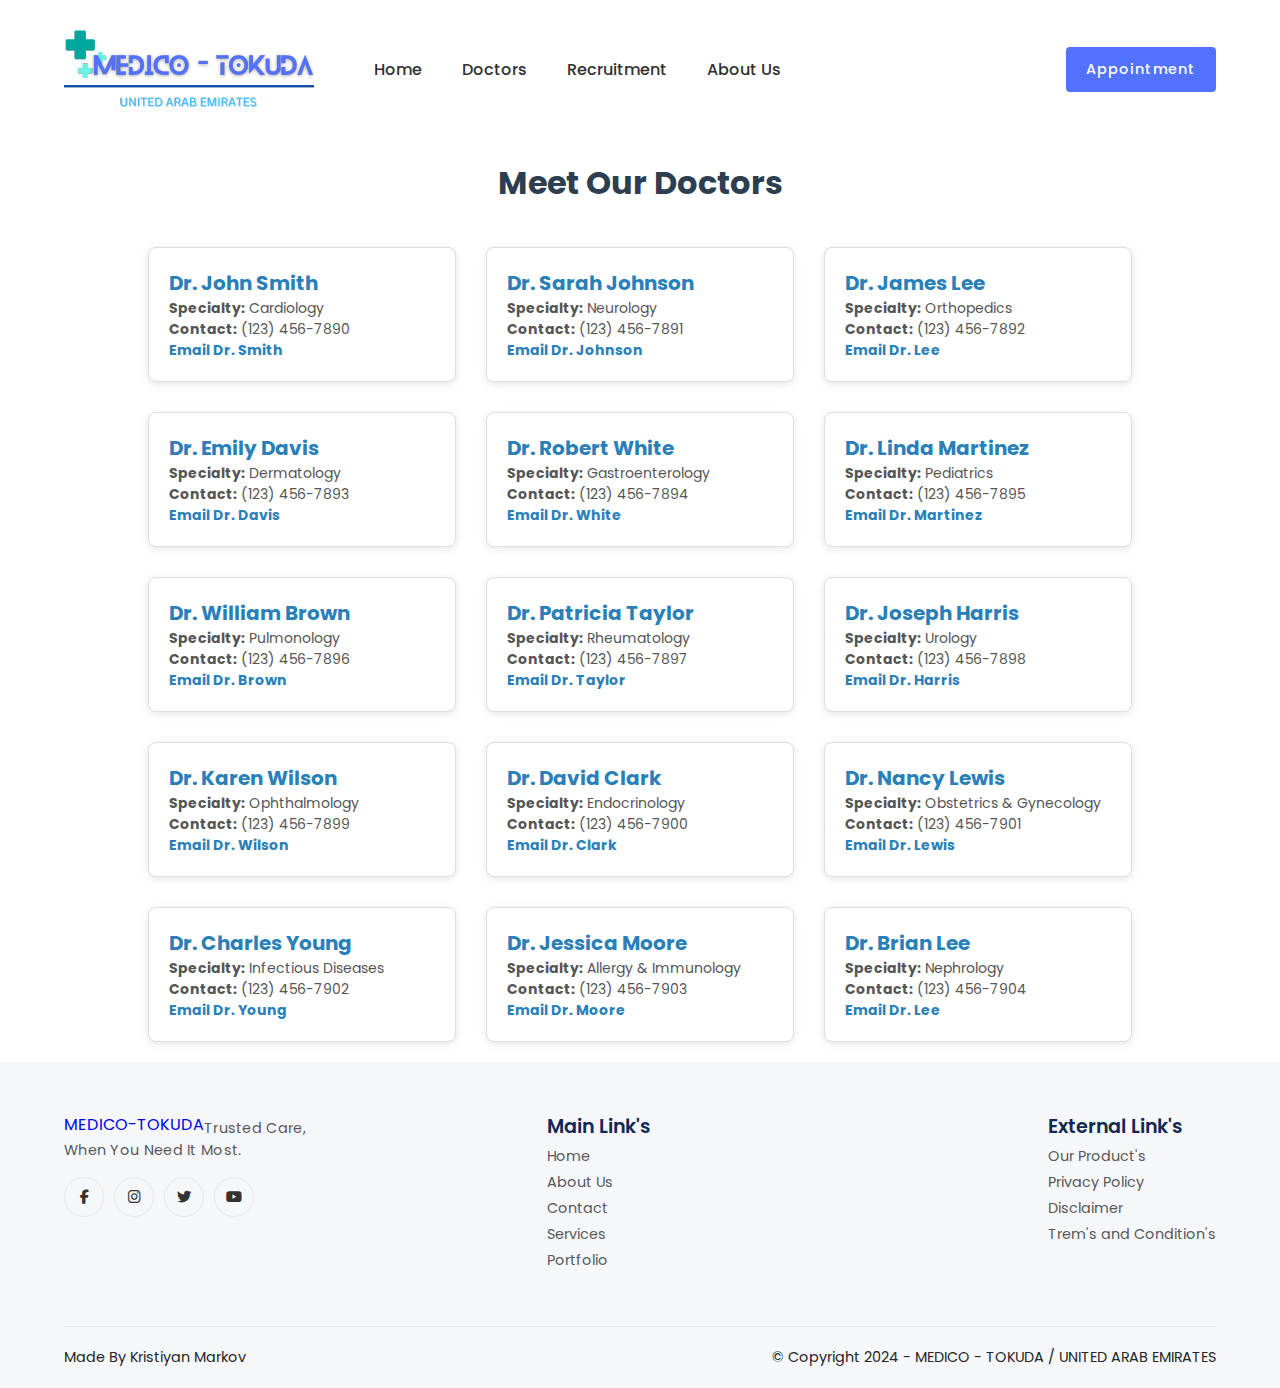
<file: doctors.html>
<!DOCTYPE html>
<html lang="en">
<head>
    <meta charset="UTF-8">
    <meta http-equiv="X-UA-Compatible" content="IE=edge">
    <meta name="viewport" content="width=device-width, initial-scale=1.0">
    <!--TITLE-->
    <title>MEDICO - TOKUDA</title>
    <!--CSS FILE-->
    <link rel="stylesheet" href="css/style.css">
    <!--FAVICON-->
    <link rel="shortcut icon" href="images/favicon.png">
    <!--IMPORT FONT-->
    <link rel="preconnect" href="https://fonts.googleapis.com">
    <link rel="preconnect" href="https://fonts.gstatic.com" crossorigin>
    <link href="https://fonts.googleapis.com/css2?family=Poppins:ital,wght@0,100;0,200;0,300;0,400;0,500;0,600;0,700;0,800;1,900&display=swap" rel="stylesheet">
    <!--FONT AWESOME FOR MY IMAGES-->
    <link rel="stylesheet" href="https://cdnjs.cloudflare.com/ajax/libs/font-awesome/6.2.1/css/all.min.css">
    <!-- Link Swiper's CSS -->
    <link rel="stylesheet" href="https://cdn.jsdelivr.net/npm/swiper/swiper-bundle.min.css"/>
    <style>
        body {
            font-family: Arial, sans-serif;
            margin: 0;
            padding: 0;
        }
        .container {
            width: 80%;
            margin: 0 auto;
            padding: 20px;
        }
        h1 {
            text-align: center;
            color: #2c3e50;
            margin-bottom: 40px;
        }
        .doctor-list {
            display: grid;
            grid-template-columns: repeat(3, 1fr);
            gap: 30px;
        }
        .doctor-card {
            background-color: #fff;
            border: 1px solid #ddd;
            padding: 20px;
            border-radius: 8px;
            box-shadow: 0 2px 8px rgba(0, 0, 0, 0.1);
        }
        .doctor-card h2 {
            color: #2980b9;
            font-size: 20px;
        }
        .doctor-card p {
            color: #555;
            font-size: 14px;
        }
        .doctor-card a {
            color: #2980b9;
            text-decoration: none;
            font-weight: bold;
        }
        .doctor-card a:hover {
            text-decoration: underline;
        }
    </style>
</head>
<body>
<!--FIRST SECTION-->
<section id="first5">
    <!--NAVIGATION MENU-->
    <nav class="navigation">
        <!--LOGO-->
        <a href="index.html"><img src="images/logo.png" alt="" class="logo" ></a>
        <!--MENU-->
        <ul class="menu">
            <li><a href="index.html">Home</a></li>
            <li><a href="doctors.html">Doctors</a></li>
            <li><a href="recruitment.html">Recruitment</a></li>
            <li><a href="about_us.html">About Us</a></li>
        </ul>
        <!--APPOINTMENT BUTTON-->
        <a href="Appointment.html" class="nav-app-btn">Appointment</a>
    </nav>

    <div class="container">
        <h1>Meet Our Doctors</h1>
        <div class="doctor-list">
            <!-- Doctor 1 -->
            <div class="doctor-card">
                <h2>Dr. John Smith</h2>
                <p><strong>Specialty:</strong> Cardiology</p>
                <p><strong>Contact:</strong> (123) 456-7890</p>
                <p><a href="mailto:john.smith@hospital.com">Email Dr. Smith</a></p>
            </div>
            <!-- Doctor 2 -->
            <div class="doctor-card">
                <h2>Dr. Sarah Johnson</h2>
                <p><strong>Specialty:</strong> Neurology</p>
                <p><strong>Contact:</strong> (123) 456-7891</p>
                <p><a href="mailto:sarah.johnson@hospital.com">Email Dr. Johnson</a></p>
            </div>
            <!-- Doctor 3 -->
            <div class="doctor-card">
                <h2>Dr. James Lee</h2>
                <p><strong>Specialty:</strong> Orthopedics</p>
                <p><strong>Contact:</strong> (123) 456-7892</p>
                <p><a href="mailto:james.lee@hospital.com">Email Dr. Lee</a></p>
            </div>
            <!-- Doctor 4 -->
            <div class="doctor-card">
                <h2>Dr. Emily Davis</h2>
                <p><strong>Specialty:</strong> Dermatology</p>
                <p><strong>Contact:</strong> (123) 456-7893</p>
                <p><a href="mailto:emily.davis@hospital.com">Email Dr. Davis</a></p>
            </div>
            <!-- Doctor 5 -->
            <div class="doctor-card">
                <h2>Dr. Robert White</h2>
                <p><strong>Specialty:</strong> Gastroenterology</p>
                <p><strong>Contact:</strong> (123) 456-7894</p>
                <p><a href="mailto:robert.white@hospital.com">Email Dr. White</a></p>
            </div>
            <!-- Doctor 6 -->
            <div class="doctor-card">
                <h2>Dr. Linda Martinez</h2>
                <p><strong>Specialty:</strong> Pediatrics</p>
                <p><strong>Contact:</strong> (123) 456-7895</p>
                <p><a href="mailto:linda.martinez@hospital.com">Email Dr. Martinez</a></p>
            </div>
            <!-- Doctor 7 -->
            <div class="doctor-card">
                <h2>Dr. William Brown</h2>
                <p><strong>Specialty:</strong> Pulmonology</p>
                <p><strong>Contact:</strong> (123) 456-7896</p>
                <p><a href="mailto:william.brown@hospital.com">Email Dr. Brown</a></p>
            </div>
            <!-- Doctor 8 -->
            <div class="doctor-card">
                <h2>Dr. Patricia Taylor</h2>
                <p><strong>Specialty:</strong> Rheumatology</p>
                <p><strong>Contact:</strong> (123) 456-7897</p>
                <p><a href="mailto:patricia.taylor@hospital.com">Email Dr. Taylor</a></p>
            </div>
            <!-- Doctor 9 -->
            <div class="doctor-card">
                <h2>Dr. Joseph Harris</h2>
                <p><strong>Specialty:</strong> Urology</p>
                <p><strong>Contact:</strong> (123) 456-7898</p>
                <p><a href="mailto:joseph.harris@hospital.com">Email Dr. Harris</a></p>
            </div>
            <!-- Doctor 10 -->
            <div class="doctor-card">
                <h2>Dr. Karen Wilson</h2>
                <p><strong>Specialty:</strong> Ophthalmology</p>
                <p><strong>Contact:</strong> (123) 456-7899</p>
                <p><a href="mailto:karen.wilson@hospital.com">Email Dr. Wilson</a></p>
            </div>
            <!-- Doctor 11 -->
            <div class="doctor-card">
                <h2>Dr. David Clark</h2>
                <p><strong>Specialty:</strong> Endocrinology</p>
                <p><strong>Contact:</strong> (123) 456-7900</p>
                <p><a href="mailto:david.clark@hospital.com">Email Dr. Clark</a></p>
            </div>
            <!-- Doctor 12 -->
            <div class="doctor-card">
                <h2>Dr. Nancy Lewis</h2>
                <p><strong>Specialty:</strong> Obstetrics & Gynecology</p>
                <p><strong>Contact:</strong> (123) 456-7901</p>
                <p><a href="mailto:nancy.lewis@hospital.com">Email Dr. Lewis</a></p>
            </div>
            <!-- Doctor 13 -->
            <div class="doctor-card">
                <h2>Dr. Charles Young</h2>
                <p><strong>Specialty:</strong> Infectious Diseases</p>
                <p><strong>Contact:</strong> (123) 456-7902</p>
                <p><a href="mailto:charles.young@hospital.com">Email Dr. Young</a></p>
            </div>
            <!-- Doctor 14 -->
            <div class="doctor-card">
                <h2>Dr. Jessica Moore</h2>
                <p><strong>Specialty:</strong> Allergy & Immunology</p>
                <p><strong>Contact:</strong> (123) 456-7903</p>
                <p><a href="mailto:jessica.moore@hospital.com">Email Dr. Moore</a></p>
            </div>
            <!-- Doctor 15 -->
            <div class="doctor-card">
                <h2>Dr. Brian Lee</h2>
                <p><strong>Specialty:</strong> Nephrology</p>
                <p><strong>Contact:</strong> (123) 456-7904</p>
                <p><a href="mailto:brian.lee@hospital.com">Email Dr. Lee</a></p>
            </div>
        </div>
    </div>
    <footer>
        <div class="footer-container">
            <!--**comoany-box**-->
            <div class="footer-company-box">
                <!--logo-->
                <a href="#" class="logo"><span>MEDICO</span>-TOKUDA</a>
                <!--details-->
                <p>Trusted Care, When You Need It Most.</p>
                <!--social-box-->
                <div class="footer-social">
                    <a href="#"><i class="fa-brands fa-facebook-f"></i></a>
                    <a href="#"><i class="fa-brands fa-instagram"></i></a>
                    <a href="#"><i class="fa-brands fa-twitter"></i></a>
                    <a href="#"><i class="fa-brands fa-youtube"></i></a>
                </div>
            </div>
            <!--**link-box***-->
            <div class="footer-link-box">
                <strong>Main Link's</strong>
                <ul>
                    <li><a href="index.html">Home</a></li>
                    <li><a href="about_us.html">About Us</a></li>
                    <li><a href="#">Contact</a></li>
                    <li><a href="#">Services</a></li>
                    <li><a href="#">Portfolio</a></li>
                </ul>
            </div>
            <!--**link-box***-->
            <div class="footer-link-box">
               
            </div>
            <!--**link-box***-->
            <div class="footer-link-box">
                <strong>External Link's</strong>
                <ul>
                    <li><a href="#">Our Product's</a></li>
                    <li><a href="#">Privacy Policy</a></li>
                    <li><a href="#">Disclaimer</a></li>
                    <li><a href="#">Trem's and Condition's</a></li>
                </ul>
            </div>
            
    
        </div>
    
        <!--**bottom**********************-->
        <div class="footer-bottom">
            <span class="footer-owner">Made By Kristiyan Markov</span>
            <span class="copyright">&#169; Copyright 2024 -  MEDICO - TOKUDA / UNITED ARAB EMIRATES</span>
        </div>
    </footer>

</body>
</html>
</file>
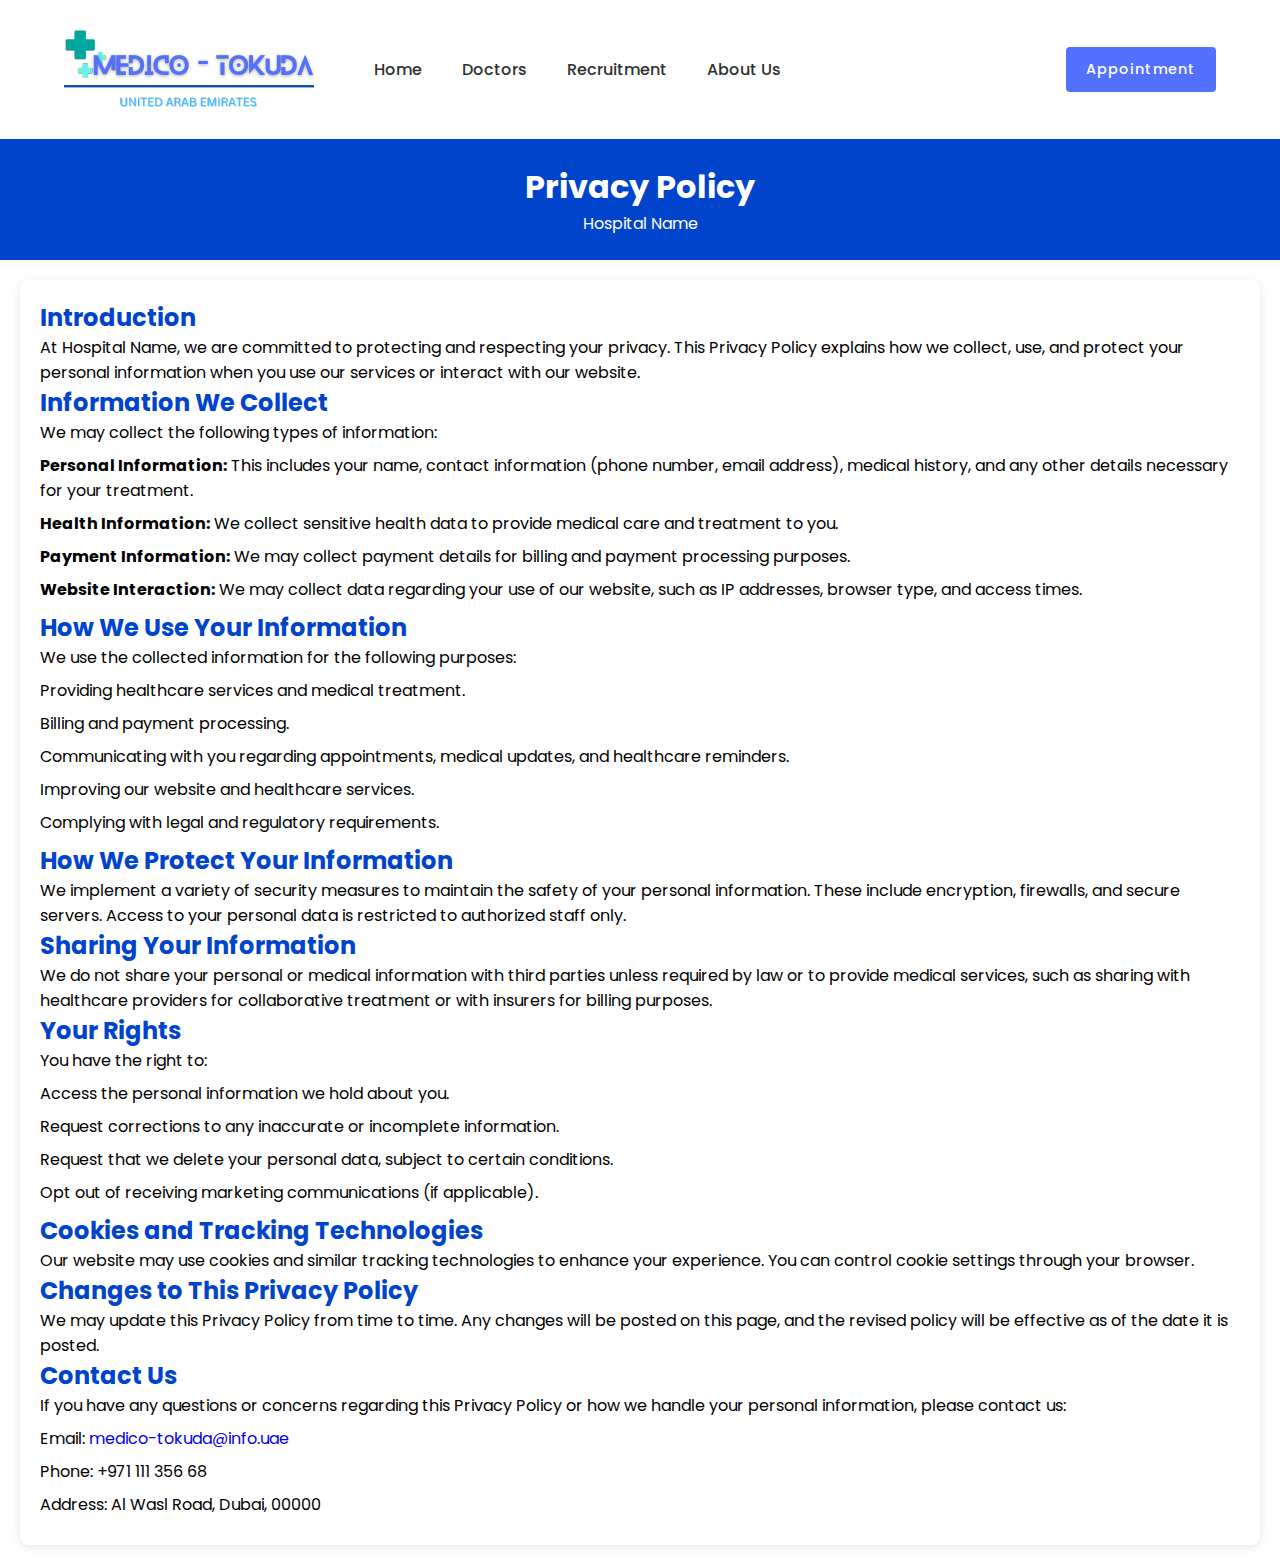
<file: privacy_policy.html>
<!DOCTYPE html>
<html lang="en">
<head>
    <meta charset="UTF-8">
    <meta name="viewport" content="width=device-width, initial-scale=1.0">
    <meta name="author" content="Hospital Name">
    <meta name="description" content="Privacy Policy of Hospital Name">
    <meta charset="UTF-8">
    <meta http-equiv="X-UA-Compatible" content="IE=edge">
    <meta name="viewport" content="width=device-width, initial-scale=1.0">
    <!--TITLE-->
    <title>Privacy Policy</title>
    <!--CSS FILE-->
    <link rel="stylesheet" href="css/style.css">
    <!--FAVICON-->
    <link rel="shortcut icon" href="images/favicon.png">
    <!--IMPORT FONT-->
    <link rel="preconnect" href="https://fonts.googleapis.com">
    <link rel="preconnect" href="https://fonts.gstatic.com" crossorigin>
    <link href="https://fonts.googleapis.com/css2?family=Poppins:ital,wght@0,100;0,200;0,300;0,400;0,500;0,600;0,700;0,800;1,900&display=swap" rel="stylesheet">
    <!--FONT AWESOME FOR MY IMAGES-->
    <link rel="stylesheet" href="https://cdnjs.cloudflare.com/ajax/libs/font-awesome/6.2.1/css/all.min.css">
    <!-- Link Swiper's CSS -->
    <link rel="stylesheet" href="https://cdn.jsdelivr.net/npm/swiper/swiper-bundle.min.css"/>
    <title>Privacy Policy - MEDICO-TOKUDA</title>
    <style>
      
        header {
            background-color: #0044cc;
            color: white;
            text-align: center;
            padding: 1.5em 0;
        }
        header h1 {
            margin: 0;
        }
        main {
            margin: 20px;
            padding: 20px;
            background-color: white;
            border-radius: 8px;
            box-shadow: 0 2px 10px rgba(0, 0, 0, 0.1);
        }
        h2 {
            color: #0044cc;
        }
        ul {
            list-style-type: none;
            padding-left: 0;
        }
        ul li {
            margin: 8px 0;
        }
        footer {
            background-color: #222;
            color: white;
            text-align: center;
            padding: 1em;
            position: fixed;
            width: 100%;
            bottom: 0;
        }
    </style>
</head>
<body>
    <!--FIRST SECTION-->
    <section id="privacy">
        <!--NAVIGATION MENU-->
        <nav class="navigation">
            <!--LOGO-->
            <a href="index.html"><img src="images/logo.png" alt="" class="logo" ></a>
            <!--MENU-->
            <ul class="menu">
                <li><a href="index.html">Home</a></li>
                <li><a href="doctors.html">Doctors</a></li>
                <li><a href="recruitment.html">Recruitment</a></li>
                <li><a href="about_us.html">About Us</a></li>
            </ul>
            <!--APPOINTMENT BUTTON-->
            <a href="Appointment.html" class="nav-app-btn">Appointment</a>
        </nav>

<header>
    <h1>Privacy Policy</h1>
    <p>Hospital Name</p>
</header>
<main>
    <h2>Introduction</h2>
    <p>At Hospital Name, we are committed to protecting and respecting your privacy. This Privacy Policy explains how we collect, use, and protect your personal information when you use our services or interact with our website.</p>

    <h2>Information We Collect</h2>
    <p>We may collect the following types of information:</p>
    <ul>
        <li><strong>Personal Information:</strong> This includes your name, contact information (phone number, email address), medical history, and any other details necessary for your treatment.</li>
        <li><strong>Health Information:</strong> We collect sensitive health data to provide medical care and treatment to you.</li>
        <li><strong>Payment Information:</strong> We may collect payment details for billing and payment processing purposes.</li>
        <li><strong>Website Interaction:</strong> We may collect data regarding your use of our website, such as IP addresses, browser type, and access times.</li>
    </ul>

    <h2>How We Use Your Information</h2>
    <p>We use the collected information for the following purposes:</p>
    <ul>
        <li>Providing healthcare services and medical treatment.</li>
        <li>Billing and payment processing.</li>
        <li>Communicating with you regarding appointments, medical updates, and healthcare reminders.</li>
        <li>Improving our website and healthcare services.</li>
        <li>Complying with legal and regulatory requirements.</li>
    </ul>

    <h2>How We Protect Your Information</h2>
    <p>We implement a variety of security measures to maintain the safety of your personal information. These include encryption, firewalls, and secure servers. Access to your personal data is restricted to authorized staff only.</p>

    <h2>Sharing Your Information</h2>
    <p>We do not share your personal or medical information with third parties unless required by law or to provide medical services, such as sharing with healthcare providers for collaborative treatment or with insurers for billing purposes.</p>

    <h2>Your Rights</h2>
    <p>You have the right to:</p>
    <ul>
        <li>Access the personal information we hold about you.</li>
        <li>Request corrections to any inaccurate or incomplete information.</li>
        <li>Request that we delete your personal data, subject to certain conditions.</li>
        <li>Opt out of receiving marketing communications (if applicable).</li>
    </ul>

    <h2>Cookies and Tracking Technologies</h2>
    <p>Our website may use cookies and similar tracking technologies to enhance your experience. You can control cookie settings through your browser.</p>

    <h2>Changes to This Privacy Policy</h2>
    <p>We may update this Privacy Policy from time to time. Any changes will be posted on this page, and the revised policy will be effective as of the date it is posted.</p>

    <h2>Contact Us</h2>
    <p>If you have any questions or concerns regarding this Privacy Policy or how we handle your personal information, please contact us:</p>
    <ul>
        <li>Email: <a href="mailto:medico-tokuda@info.uae">medico-tokuda@info.uae</a></li>
        <li>Phone: +971 111 356 68</li>
        <li>Address: Al Wasl Road, Dubai, 00000</li>
    </ul>
</main>



</body>


</html>
</file>
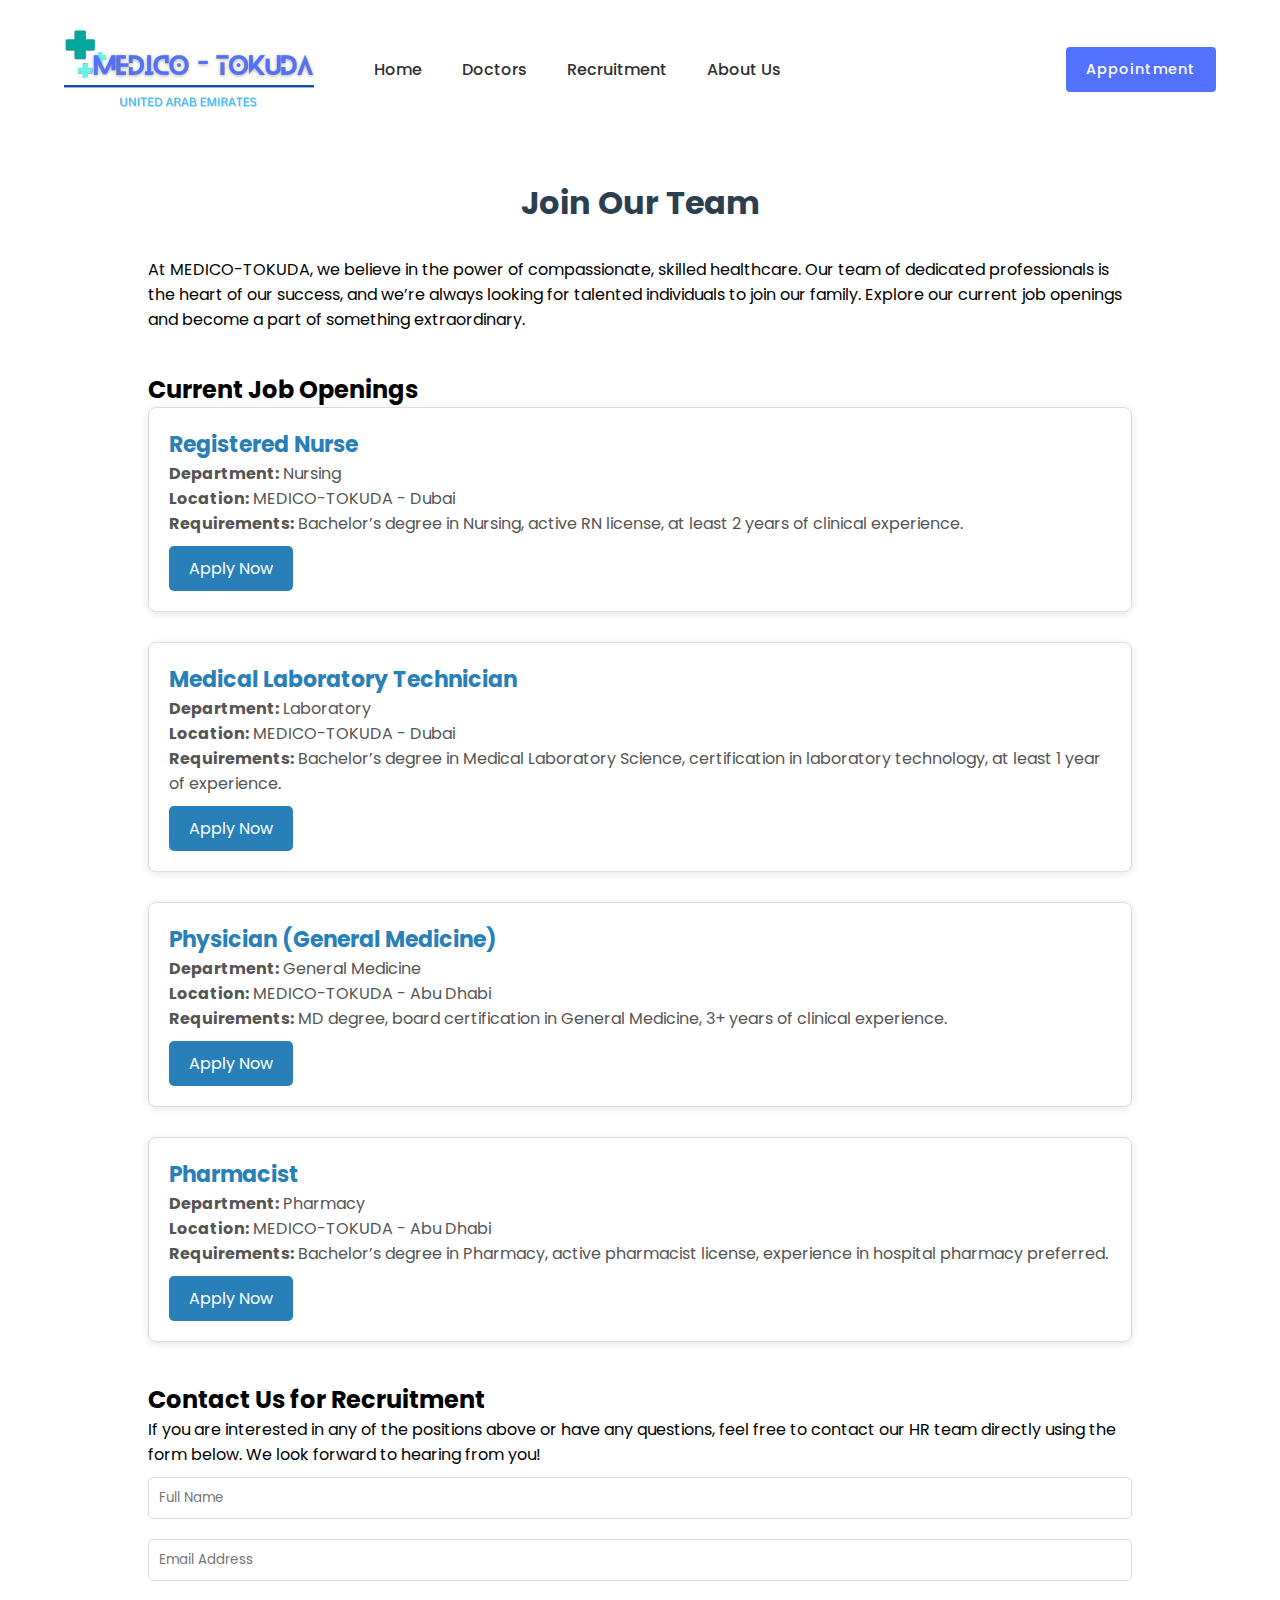
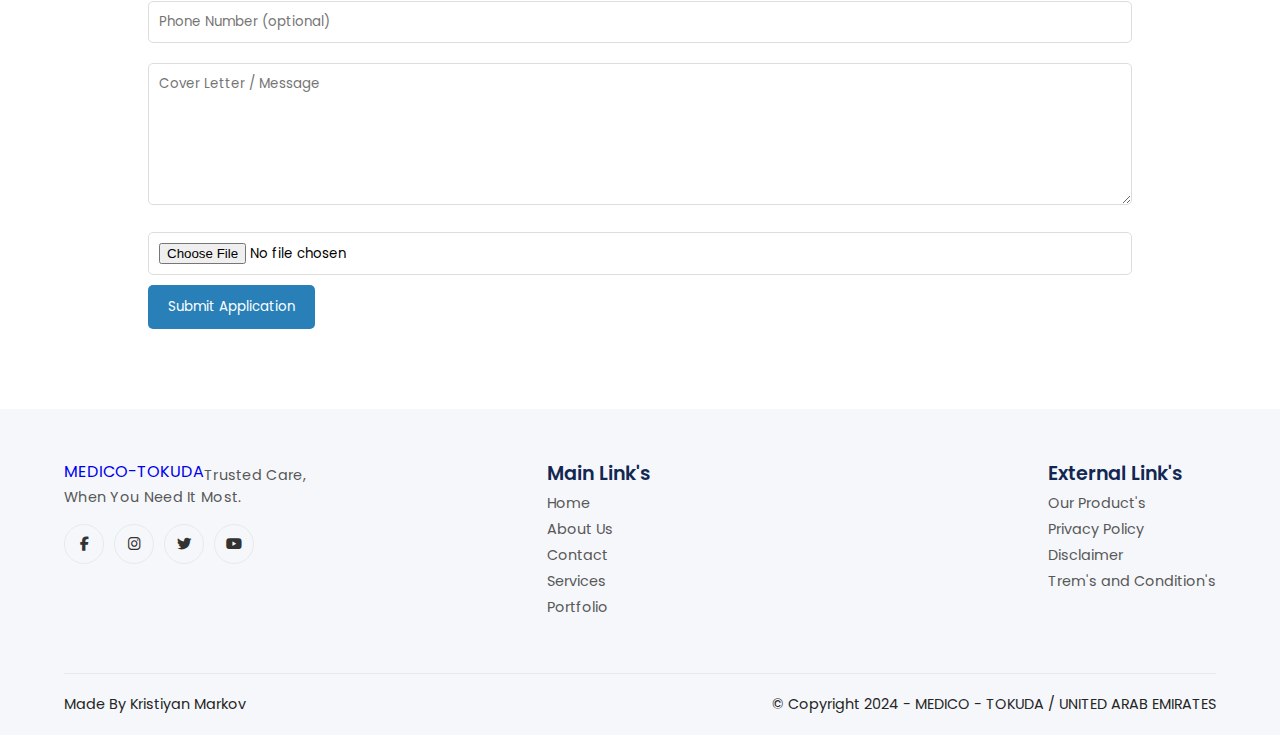
<file: recruitment.html>
<!DOCTYPE html>
<html lang="en">
<head>
    <meta charset="UTF-8">
    <meta http-equiv="X-UA-Compatible" content="IE=edge">
    <meta name="viewport" content="width=device-width, initial-scale=1.0">
    <!--TITLE-->
    <title>Join Our Team - Recruitment</title>
    <!--CSS FILE-->
    <link rel="stylesheet" href="css/style.css">
    <!--FAVICON-->
    <link rel="shortcut icon" href="images/favicon.png">
    <!--IMPORT FONT-->
    <link rel="preconnect" href="https://fonts.googleapis.com">
    <link rel="preconnect" href="https://fonts.gstatic.com" crossorigin>
    <link href="https://fonts.googleapis.com/css2?family=Poppins:ital,wght@0,100;0,200;0,300;0,400;0,500;0,600;0,700;0,800;1,900&display=swap" rel="stylesheet">
    <!--FONT AWESOME FOR MY IMAGES-->
    <link rel="stylesheet" href="https://cdnjs.cloudflare.com/ajax/libs/font-awesome/6.2.1/css/all.min.css">
    <!-- Link Swiper's CSS -->
    <link rel="stylesheet" href="https://cdn.jsdelivr.net/npm/swiper/swiper-bundle.min.css"/>
    <style>
        body {
            font-family: Arial, sans-serif;
            margin: 0;
            padding: 0;
        }
        .container {
            width: 80%;
            margin: 0 auto;
            padding: 40px 20px;
        }
        h1 {
            text-align: center;
            color: #2c3e50;
            margin-bottom: 30px;
        }
        .section {
            margin-bottom: 40px;
        }
        .job-listing {
            margin-bottom: 30px;
            background-color: #fff;
            border: 1px solid #ddd;
            border-radius: 8px;
            padding: 20px;
            box-shadow: 0 2px 8px rgba(0, 0, 0, 0.1);
        }
        .job-listing h2 {
            color: #2980b9;
            font-size: 22px;
        }
        .job-listing p {
            color: #555;
            font-size: 16px;
        }
        .apply-button {
            display: inline-block;
            padding: 10px 20px;
            background-color: #2980b9;
            color: white;
            text-decoration: none;
            border-radius: 5px;
            margin-top: 10px;
        }
        .apply-button:hover {
            background-color: #3498db;
        }
        .contact-form input, .contact-form textarea {
            width: 100%;
            padding: 10px;
            margin: 10px 0;
            border: 1px solid #ddd;
            border-radius: 5px;
        }
        .contact-form button {
            padding: 12px 20px;
            background-color: #2980b9;
            color: white;
            border: none;
            border-radius: 5px;
            cursor: pointer;
        }
        .contact-form button:hover {
            background-color: #3498db;
        }
    </style>
</head>
<body>
    <!--FIRST SECTION-->
    <section id="first5">
        <!--NAVIGATION MENU-->
        <nav class="navigation">
            <!--LOGO-->
            <a href="index.html"><img src="images/logo.png" alt="" class="logo" ></a>
            <!--MENU-->
            <ul class="menu">
                <li><a href="index.html">Home</a></li>
                <li><a href="doctors.html">Doctors</a></li>
                <li><a href="recruitment.html">Recruitment</a></li>
                <li><a href="about_us.html">About Us</a></li>
            </ul>
            <!--APPOINTMENT BUTTON-->
            <a href="Appointment.html" class="nav-app-btn">Appointment</a>
        </nav>


    <div class="container">
        <h1>Join Our Team</h1>

        <!-- Introduction Section -->
        <div class="section">
            <p>At MEDICO-TOKUDA, we believe in the power of compassionate, skilled healthcare. Our team of dedicated professionals is the heart of our success, and we’re always looking for talented individuals to join our family. Explore our current job openings and become a part of something extraordinary.</p>
        </div>

        <!-- Job Listings Section -->
        <div class="section">
            <h2>Current Job Openings</h2>

            <!-- Job 1 -->
            <div class="job-listing">
                <h2>Registered Nurse</h2>
                <p><strong>Department:</strong> Nursing</p>
                <p><strong>Location:</strong> MEDICO-TOKUDA - Dubai</p>
                <p><strong>Requirements:</strong> Bachelor’s degree in Nursing, active RN license, at least 2 years of clinical experience.</p>
                <a href="mailto:hr@hospital.com?subject=Application for Registered Nurse Position" class="apply-button">Apply Now</a>
            </div>

            <!-- Job 2 -->
            <div class="job-listing">
                <h2>Medical Laboratory Technician</h2>
                <p><strong>Department:</strong> Laboratory</p>
                <p><strong>Location:</strong> MEDICO-TOKUDA - Dubai</p>
                <p><strong>Requirements:</strong> Bachelor’s degree in Medical Laboratory Science, certification in laboratory technology, at least 1 year of experience.</p>
                <a href="mailto:hr@hospital.com?subject=Application for Medical Laboratory Technician Position" class="apply-button">Apply Now</a>
            </div>

            <!-- Job 3 -->
            <div class="job-listing">
                <h2>Physician (General Medicine)</h2>
                <p><strong>Department:</strong> General Medicine</p>
                <p><strong>Location:</strong> MEDICO-TOKUDA - Abu Dhabi</p>
                <p><strong>Requirements:</strong> MD degree, board certification in General Medicine, 3+ years of clinical experience.</p>
                <a href="mailto:hr@hospital.com?subject=Application for Physician (General Medicine) Position" class="apply-button">Apply Now</a>
            </div>

            <!-- Job 4 -->
            <div class="job-listing">
                <h2>Pharmacist</h2>
                <p><strong>Department:</strong> Pharmacy</p>
                <p><strong>Location:</strong> MEDICO-TOKUDA - Abu Dhabi</p>
                <p><strong>Requirements:</strong> Bachelor’s degree in Pharmacy, active pharmacist license, experience in hospital pharmacy preferred.</p>
                <a href="mailto:hr@hospital.com?subject=Application for Pharmacist Position" class="apply-button">Apply Now</a>
            </div>

            <!-- More job listings can be added in the same format -->
        </div>

        <!-- Contact Form Section -->
        <div class="section">
            <h2 style="position: center;">Contact Us for Recruitment</h2>
            <p>If you are interested in any of the positions above or have any questions, feel free to contact our HR team directly using the form below. We look forward to hearing from you!</p>

            <form class="contact-form" action="mailto:hr@hospital.com" method="POST" enctype="multipart/form-data">
                <input type="text" name="name" placeholder="Full Name" required>
                <input type="email" name="email" placeholder="Email Address" required>
                <input type="text" name="phone" placeholder="Phone Number (optional)">
                <textarea name="message" placeholder="Cover Letter / Message" rows="6" required></textarea>
                <input type="file" name="resume" required>
                <button type="submit">Submit Application</button>
            </form>
        </div>

    </div>

    <footer>
        <div class="footer-container">
            <!--**comoany-box**-->
            <div class="footer-company-box">
                <!--logo-->
                <a href="#" class="logo"><span>MEDICO</span>-TOKUDA</a>
                <!--details-->
                <p>Trusted Care, When You Need It Most.</p>
                <!--social-box-->
                <div class="footer-social">
                    <a href="#"><i class="fa-brands fa-facebook-f"></i></a>
                    <a href="#"><i class="fa-brands fa-instagram"></i></a>
                    <a href="#"><i class="fa-brands fa-twitter"></i></a>
                    <a href="#"><i class="fa-brands fa-youtube"></i></a>
                </div>
            </div>
            <!--**link-box***-->
            <div class="footer-link-box">
                <strong>Main Link's</strong>
                <ul>
                    <li><a href="index.html">Home</a></li>
                    <li><a href="about_us.html">About Us</a></li>
                    <li><a href="#">Contact</a></li>
                    <li><a href="#">Services</a></li>
                    <li><a href="#">Portfolio</a></li>
                </ul>
            </div>
            <!--**link-box***-->
            <div class="footer-link-box">
                
            </div>
            <!--**link-box***-->
            <div class="footer-link-box">
                <strong>External Link's</strong>
                <ul>
                    <li><a href="#">Our Product's</a></li>
                    <li><a href="#">Privacy Policy</a></li>
                    <li><a href="#">Disclaimer</a></li>
                    <li><a href="#">Trem's and Condition's</a></li>
                </ul>
            </div>
            
    
        </div>
    
        <!--**bottom**********************-->
        <div class="footer-bottom">
            <span class="footer-owner">Made By Kristiyan Markov</span>
            <span class="copyright">&#169; Copyright 2024 -  MEDICO - TOKUDA / UNITED ARAB EMIRATES</span>
        </div>
    </footer>

</body>
</html>
</file>
<file: css/style.css>
/*HEAD*/
*{
    margin: 0px;
    padding: 0px;
    box-sizing: border-box;
    font-family: poppins;
}
a{
    text-decoration: none;
}
ul{
    list-style: none;
}
/*FIRST SECTION*/
#first{
    background-color: #f5f5f5;
    display: flex;
    flex-direction: column;
    justify-content: space-between;
    min-height: 600px;
}
/*FIRST SECTION*/
#appointment{
    display: flex;
    flex-direction: column;
    justify-content: space-between;
    min-height: 600px;
}
#privacy{

    display: flex;
    flex-direction: column;
    justify-content: space-between;
    min-height: 600px;
}
/*NAVIGATION MENU*/
.navigation{
    display: flex;
    justify-content: space-between;
    align-items: center;
    max-width: 1800px;
    width: 90%;
    margin: 0px auto;
    padding: 30px 0px;
}
.logo{
    float: left;
    margin-left: 0;
}
.menu{
    display: flex;
    justify-content: center;
    align-items: center;
    margin-right: auto;
    margin-left: 40px;
}
.menu li a{
    margin: 0px 20px;
    color: #303030;
    font-weight: 500;
    transition: all ease 0.3s;
}
.menu li a:hover{
    color:#5271ff;
}
.nav-app-btn{
    height: 45px;
    padding: 0px 20px;
    border-radius: 4px;
    background-color: #5271ff;
    color: #ffffff;
    display: flex;
    justify-content: center;
    align-items: center;
    font-weight: 500;
    letter-spacing: 1px;
    font-size: 0.9rem;
}
/*FIRST CONTENT*/
.first-content{
    max-width: 1800px;
    width: 90%;
    margin: 0px auto;
    display: grid;
    grid-template-columns: 1fr 1fr;
    align-items: flex-start;
    margin-top: auto;
}
.first-img{
    display: flex;
    line-height: 3.6rem;
}
.first-img img{
    width: 100%;
    height: 100%;
    max-height: 500px;
    object-fit: contain;
    object-position: center bottom;
}
.first-text{
    display: flex;
    flex-direction: column;
    margin-top: 30px;
}
.first-text h1{
    font-size: 3.2rem;
    color: #5271ff;
    line-height: 3.6rem;
}
.first-text p{
    color: #535353;
    margin: 15px 0;
    max-width: 500px;
    letter-spacing: 0.3px;
    line-height: 1.8rem;
}
.first-text-btn{
    display: flex;
    justify-content: flex-start;
    align-items: center;
}
.first-text-btn a{
    height: 45px;
    padding: 0px 15px;
    background-color: #5271ff;
    color: #ffffff;
    border-radius: 4px;
    display: flex;
    justify-content: center;
    align-items: center;
    font-size: 0.9rem;
    letter-spacing: 0.5px;
    font-weight: 500;
    margin-right: 10px;
}
.first-text-btn a i{
    width: 18px;
    height: 18px;
    display: flex;
    justify-content: center;
    align-items: center;
    border-radius: 50%;
    background-color: #014dd5;
    margin-right: 8px;
    font-size: 0.5rem;
    padding-bottom: 1px;
}
/*SEARCH*/
.app-search-container{
    max-width: 1000px;
    width: 90%;
    background-color: #ffffff;
    padding: 20px;
    margin: auto;
    border-radius: 10px;
    box-shadow: 2px 16px 30px rgba(0,0,0,0.12);
    z-index: 3;
    position: relative;
    margin-top: -40px;
}
.app-search-container h3{
    color: #122853;
    font-size: 1rem;
    margin-bottom: 5px;
}
.app-search{
    display: grid;
    grid-template-columns: 1fr 1fr 60px;
    grid-gap: 10px;
}
.app-search-box{
    width: 100%;
    display: flex;
    justify-content: space-between;
    align-items: center;
    background-color: #f7fbff;
    padding: 15px;
    border-radius: 4px;
    border: 1px solid #e4e4e4;
}
.app-search-box i{
    color: #535353;
    margin-right: 15px;
}
.app-search-box input{
    width: 100%;
    background-color: transparent;
    border: none;
    outline: none;
}
.app-search button{
    background-color: #014dd5;
    color: #ffffff;
    border: none;
    outline: none;
    border-radius: 5px;
    font-size: 1.1rem;
    cursor: pointer;
}
/*WHAT WE PROVIDE*/
.provide{
    max-width: 1200px;
    width: 90%;
    margin: 50px auto;
    display: grid;
    grid-template-columns: 1fr 1fr 1fr;
}
.p-info-box{
    display: flex;
    justify-content: flex-start;
    align-items: center;
}
.p-info-icon{
    width: 60px;
    height: 60px;
    display: flex;
    justify-content: center;
    align-items: center;
    margin-right: 15px;
    font-size: 1.4rem;
    border-radius: 5px;
}
.p-info-box1 .p-info-icon{
    background-color: #ffdad4;
}
.p-info-box2 .p-info-icon{
    background-color: #d4ffe1;
}
.p-info-box3 .p-info-icon{
    background-color: #d4e7ff;
}
.p-info-text{
    display: flex;
    flex-direction: column;
}
.p-info-text strong{
    color: #122853;
    font-weight: 700;
}
.p-info-text p{
    color: #535353;
    font-size: 0.9rem;
    letter-spacing: 0.3px; 
}
/*==our-story=======================*/
#our_story{
    background-color: #f5f7fb;
    max-width: 1200px;
    width: 90%;
    margin: 80px auto;
    border: 10px solid #ffffff;
    box-shadow: 2px 2px 30px rgba(0,0,0,0.12);
    display: grid;
    grid-template-columns: 1fr 1fr;
}
.our-story-img{
    position: relative;
    display: flex;
}
.our-story-img img{
    width: 100%;
    height: 100%;
    object-fit: cover;
    object-position: center;
}
.story-play-btn{
    position: absolute;
    left: 10px;
    top: 0px;
    display: flex;
    flex-direction: column;
    justify-content: center;
    align-items: center;
    background-color: #dd3f3f;
    padding: 20px 10px;
    border-radius: 4px 4px 10px 10px;
    color: #ffffff;
    font-size: 0.6rem;
    text-transform: uppercase;
    font-weight: 500;
}
.story-play-btn i{
    width: 30px;
    height: 30px;
    border-radius: 50%;
    background-color: #aa2f0a;
    color: #ffffff;
    display: flex;
    justify-content: center;
    align-items: center;
    margin-bottom: 10px;
}
.our-stroy-text{
    padding: 50px;
}
.our-stroy-text h2{
    font-size: 2.8rem;
    color: #122853;
    line-height: 3rem;
}
.our-stroy-text p{
    color: #535353;
    font-size: 0.9rem;
    margin: 10px 0px;
    line-height: 1.4rem;
    letter-spacing: 0.2px;
}
.our-stroy-text p a{
    color: #122853;
    text-decoration: underline;
}
.story-numbers-container{
    display: grid;
    grid-template-columns: 1fr 1fr;
    grid-gap: 20px;
    margin-top: 20px;
}
.story-numbers-box{
    padding: 20px;
    display: flex;
    flex-direction: column;
    justify-content: center;
    align-items: center;
    text-align: center;
    border-radius: 10px;
}
.story-numbers-box strong{
    color: #122853;
    font-weight: 700;
    font-size: 1.8rem;
}
.story-numbers-box span{
    color: #535353;
    font-size: 0.9rem;
}
.s-n-box1{
    background-color: #d4dfff;
}
.s-n-box2{
    background-color: #d4e7ff;
}
.s-n-box3{
    background-color: #ffd4fd;
}
.s-n-box4{
    background-color: #d7d4ff;
}
/*==our-services=====================*/
#our-services{
    width: 100%;
    margin: 50px auto 0px auto;
    background-color: #f5f7fb;
    padding: 50px 0px;
    display: flex;
    flex-direction: column;
    justify-content: center;
    align-items: center;
}
.services-heading{
    display: flex;
    justify-content: space-between;
    align-items: center;
    max-width: 1200px;
    width: 90%;
    margin: auto;
}
.services-heading-text strong{
    color: #014dd5;
    font-size: 0.9rem;
    font-weight: 600;
    letter-spacing: 1px;
}
.services-heading-text h2{
    font-size: 2.2rem;
    color: #122853;
    font-weight: 700;
    max-width: 600px;
}
.swiper-button-next,
.swiper-button-prev{
    position: static !important;
    transform: translate(0,0);
    margin: 10px !important;
}
.service-slide-btns{
    display: flex;
    justify-content: center;
    align-items: center;}
.swiper-button-next::after,
.swiper-button-prev::after{
    font-size: 25px !important;
    font-weight: 800;
    color: #122853;
}
.services-box-container{
    max-width: 1200px;
    width: 90%;
    margin: 40px auto;
    overflow: hidden;
}
.service-box{
    display: flex;
    flex-direction: column;
    justify-content: center;
    align-items: flex-start;
    max-width: 100%;/*350px*/
    border: 5px solid #ffffff;
    padding: 30px;
}
.service-box:hover{
    border: 5px solid #c7d0eb;
}
.service-box i{
    font-size: 2rem;
    color: #122853;
    width: 60px;
    height: 60px;
    border-radius:5px;
    display: flex;
    justify-content: center;
    align-items: center;
}
.service-box strong{
    color: #122853;
    font-size: 1.4rem;
    margin-top: 20px;
}
.service-box p{
    font-size: 0.9rem;
    line-height: 1.4rem;
    color:#122853;
    display: -webkit-box;
    -webkit-line-clamp: 3;
    -webkit-box-orient: vertical;
    overflow: hidden;  
}
.service-box a{
    height: 45px;
    background-color: #122853;
    color: #ffffff;
    padding: 0px 20px;
    display: flex;
    justify-content: center;
    align-items: center;
    font-size: 0.9rem;
    font-weight: 500;
    border-radius: 5px;
    margin-top: 30px;
}
.s-box1 i{
    background-color: #d4e2ff;
}
.s-box2 i{
    background-color: #d4ffe1;
}
.s-box3 i{
    background-color: #ffdad4;
}
.s-box4 i{
    background-color: #faf4b8;
}

.s-box1{
    background-color: #ecf6fd;
}
.s-box2{
    background-color: #edfff3;
}
.s-box3{
    background-color: #fff0ee;
}
.s-box4{
    background-color: #fcffcf;
}
.service-btn{
    color: #535353;
    font-size: 0.9rem;
    margin-top: 10px;
    text-align: center;
    padding: 0px 10px;
}
.service-btn a{
    color: #014dd5;
    text-decoration: underline;
    font-weight: 600;
}
/*==why-choose-us======================*/
#why-choose-us{
    width: 100%;
    display: grid;
    grid-template-columns: 1.5fr 1fr;
}
.why-choose-us-left{
    padding: 50px;
    background-color: #3c8167;
}
.why-choose-us-right{
    background-color: #4c71d0;
    padding: 50px;
}
.why-choose-us-right h3,
.why-choose-us-left h3{
    font-size: 2.6rem;
    color: #ffffff;
    font-weight: 600;
    line-height: 3.2rem;
}
.why-choose-box-container{
    display: grid;
    grid-template-columns: 1fr 1fr;
    margin-top: 20px;
    grid-gap: 10px;
}
.why-choose-box{
    display: flex;
    justify-content: flex-start;
    align-items: center;
    padding: 20px;
    background-color: #4a8a70;
}
.why-choose-box i{
    width: 35px;
    height: 35px;
    border-radius: 50%;
    display: flex;
    justify-content: center;
    align-items: center;
    color: #ffffff;
    background-color: #25503f;
    margin-right: 10px;
}
.why-choose-box-text{
    display: flex;
    flex-direction: column;
    justify-content: center;
}
.why-choose-box-text strong{
    color: #ffffff;
    font-weight: 600;
}
.why-choose-box-text p{
    color: #ececec;
    font-size: 0.9rem;
    opacity: 0.7;
}
.why-choose-us-left a{
    background-color: #1a1a1b;
    color: #ffffff;
    padding: 0px 10px;
    height: 45px;
    display: flex;
    justify-content: center;
    align-items: center;
    border-radius: 5px;
    max-width: 200px;
    margin-top: 30px;
    font-size: 0.9rem;
}
.why-choose-us-right p{
    color: #dfdfdf;
    font-size: 0.8rem;
    line-height: 1.4rem;
    letter-spacing: 0.5px;
    margin: 10px 0px;
}
.w-right-contact-container{
    width: 100%;
    display: flex;
    flex-direction: column;
}
.w-right-contact-box{
    display: flex;
    justify-content: flex-start;
    align-items: center;
    margin-top: 10px;
}
.w-right-contact-box i{
    width: 50px;
    height: 50px;
    background-color:#4060b3;
    border-radius: 4px;
    display: flex;
    justify-content: center;
    align-items: center;
    color: #ffffff;
    font-size: 1.2rem;
    margin-right: 10px;
}
.w-right-contact-box-text{
    display: flex;
    flex-direction: column;
}
.w-right-contact-box-text span{
    color: #e4e4e4;
    font-size: 0.7rem;
}
.w-right-contact-box-text strong{
    font-size: 1rem;
    color: #ffffff;
    font-weight: 600;
}
/*==our-team====================*/
#our-team{
    max-width: 1200px;
    width: 90%;
    margin: 80px auto;
}
.our-team-heading{
    display: flex;
    flex-direction: column;
    justify-content: center;
    align-items: center;
    text-align: center;
}
.our-team-heading h3{
    font-size: 2.4rem;
    color: #122853;
}
.our-team-heading p{
    color: #535353;
    letter-spacing: 0.3px;
    font-size: 0.9rem;
}
.team-box-container{
    width: 100%;
    overflow: hidden;
    margin-top: 40px;
}
.team-box{
    max-width: 100%;/*300px*/
    display: flex;
    flex-direction: column;
}
.team-img{
    background-color: #f5f7fb;
    padding: 10px 10px 0px 10px;
    border-radius: 10px;
    height: 300px;
    display: flex;
    align-items: flex-end;
}
.team-img img{
    width: 100%;
    height: 95%;
    object-fit: contain;
    object-position: center bottom;
}
.team-text{
    display: flex;
    flex-direction: column;
    justify-content: center;
    align-items: center;
    text-align: center;
    padding: 10px;
    margin-top: 10px;
}
.team-text strong{
    color: #122853;
}
.team-text span{
    color: #303030;
    font-size: 0.9rem;
    margin-top: 5px;
}
/*==Testimonials=============================*/
#testimonials{
    background-color: #f5f7fb;
    padding: 50px 0px;
    width: 100%;
    display: flex;
    flex-direction: column;
    justify-content: center;
    align-items: center;
}
.testimonials-heading{
    max-width: 1200px;
    width: 90%;
    display: flex;
    flex-direction: column;
    justify-content: center;
    align-items: center;
    text-align: center;
}
.testimonials-heading h3{
    font-size: 2.4rem;
    color: #122853;
}
.testimonials-heading p{
    color: #535353;
    margin-top: 10px;
    max-width: 600px;
    font-size: 0.9rem;
    letter-spacing: 0.5px;
    line-height: 1.4rem;
}
.testimonials-content{
    max-width: 1200px;
    width: 90%;
    display: grid;
    grid-template-columns: 1.4fr 1fr;
    margin-top:50px;
}
.testimonials-img{
    height: 100%;
    margin-left: auto;
    margin-right: 60px;
}
.testimonials-img img{
    height: 100%;
    max-height: 450px;
    object-fit: contain;
    object-position: center;
}
.testimonials-box-container{
    margin-top: 50px;
    overflow: hidden;
}
.testimonials-box{
    display: flex;
    flex-direction: column;
    width: 100%;
}
.t-profile{
    display: flex;
    justify-content: flex-start;
    align-items: center;
}
.t-profile-img{
    width: 70px;
    height: 70px;
    border-radius: 6px;
    background-color: #c7d0eb;
    margin-right: 10px;
    overflow: hidden;
}
.t-profile-img img{
    width: 100%;
    height: 100%;
    object-fit: cover;
    object-position: center;
}
.t-profile-text{
    display: flex;
    flex-direction: column;
    align-items: flex-start;
}
.t-profile-text strong{
    color: #122853;
    font-size: 1.2rem;
}
.t-profile-text span{
    color: #535353;
    font-size: 0.9rem;
    letter-spacing: 0.3px;
}
.t-rating{
    font-size: 0.8rem;
    color: #ffbc02;
    margin-top: 5px;
}
.testimonials-box p{
    font-size: 0.9rem;
    color: #122853;
    line-height: 1.4rem;
    letter-spacing: 0.3px;
    margin-top: 30px;
}
.swiper-pagination{
   position: static !important;
}
/*==subscribe=====================*/
#subscribe{
    max-width: 1000px;
    width: 90%;
    background-color:#174dac;
    padding: 50px;  
    border-radius: 10px;
    margin: 50px auto;
    display: flex;
    flex-direction: column;
    justify-content: center;
    align-items: center;
}
#subscribe h3{
    font-size: 2.6rem;
    color: #ffffff;
    font-weight: 600;
    line-height: 3.4rem;
    max-width:600px;
    text-align: center;
}
.subscribe-box{
    max-width: 600px;
    width: 100%;
    background-color: #ffffff;
    border-radius: 4px;
    height: 50px;
    display: flex;
    padding: 5px;
    margin-top: 20px;
}
.subscribe-box input{
    width: 100%;
    height: 100%;
    padding: 0px 10px;
    border: none;
    outline: none;
}
.subscribe-box button{
    background-color: #122853;
    color: #ffffff;
    border-radius: 4px;
    max-width: 120px;
    width: 100%;
    border: none;
    outline: none;
    cursor: pointer;
    text-transform: uppercase;
    font-weight: 500;
    letter-spacing: 0.4px;
}
/*==footer================================*/
footer{
    width: 100%;
    background-color:  #f5f7fb;
}
.footer-container{
    max-width: 1200px;
    width: 90%;
    margin: 0px auto;
    padding: 50px 0px;
    display:flex;
    justify-content: space-between;
    align-items: flex-start;
}
.footer-company-box{
    max-width: 330px;
}
.footer-company-box p{
    color: #585858;
    margin: 5px 0px;
    font-size: 0.9rem;
    letter-spacing: 0.3px;
    line-height: 1.4rem;
}
.footer-social{
    display: flex;
    align-items: center;
    flex-wrap: wrap;
}
.footer-social a{
    margin-top: 10px;
    margin-right: 10px;
    width: 40px;
    height: 40px;
    border-radius: 50%;
    display: flex;
    justify-content: center;
    align-items: center;
    border: 1px solid #e9e9e9;
    color: #333333;
    font-size: 0.9rem;
    transition: all ease 0.3s;
}
.footer-social a:hover{
    background-color: #122853;
    color: #ffffff;
}
.footer-link-box strong{
    font-size: 1.2rem;
    color: #122853;
    font-weight: 600;
}
.footer-link-box ul{
    margin-top: 5px;
}
.footer-container ul li a{
    color: #585858;
    font-size: 0.9rem;
    margin-bottom: 5px;
    display: flex;
    transition: all ease 0.3s;
}
.footer-container ul li a:hover{
    color: #122853;
}
.footer-bottom{
    display: flex;
    justify-content: space-between;
    align-items: center;
    flex-wrap: wrap;
    grid-gap: 10px;
    border-top: 1px solid #e9e9e9;
    padding: 20px 0px;
    max-width: 1200px;
    width: 90%;
    margin: auto;
}
.footer-bottom span{
    color: #252525;
    font-size: 0.9rem;
}

/*==making-responsive====================*/
.menu-icon,
.menu-btn{
    display: none;
}
@media(max-width:1200px){
    .footer-container{
        display: grid;
        grid-template-columns: 1fr 1fr;
        grid-gap: 40px;
    }
}
@media(max-width:1050px){
    .hero-content{
        display: flex;
        flex-direction: column-reverse;
        justify-content: center;
        align-items: center;
        margin: 50px auto;
    }
    .hero-text{
        margin-bottom: 40px;
        background-color: #ffffff;
        padding: 30px;
        margin-top: 0px;
    }
}
@media(max-width:950px){
    .navigation{
        justify-content: space-between;
        padding: 30px 0px;
        position: relative;
        width: 100%;
        padding: 20px;
    }
    .logo,
    .nav-appointment-btn{
        z-index: 103;
    }
    .logo{
        margin-right: auto;
        margin-left: 20px;
    }
    .navigation .menu{
        display: none;
        position: absolute;
        left: 0px;
        top:100%;
        background-color: #ffffff;
        width: 100%;
        padding: 0px;
        margin: 0px;
        z-index: 102;
        box-shadow: 2px 30px 30px rgba(0,0,0,0.06);
    }
    .navigation .menu::after{
        content: '';
        position: absolute;
        left: 0px;
        top: -100%;
        background-color: #ffffff;
        width: 100%;
        height: 100%;
    }
    .navigation .menu li{
        width:100%;
        margin: 0px;
        padding: 0px;
    }
    .navigation .menu li a{
        width: 100%;
        height: 40px;
        display: flex;
        align-items: center;
        margin: 0px;
        padding: 30px 20px;
    }
    .menu-icon{
        display: block;
    }
    .navigation .menu-icon{
        cursor: pointer;
        float: right;
        padding: 10px 0px;
        position: relative;
        user-select: none;
        z-index: 106;
    }
    .navigation .menu-icon .nav-icon{
        background-color: #181818;
        display: block;
        position: relative;
        height: 2px;
        transition: background 0.2s ease-out;
        width: 25px;
    }
    .navigation .menu-icon .nav-icon::before,
    .navigation .menu-icon .nav-icon::after{
        background-color: #181818;
        content: '';
        position: absolute;
        height: 100%;
        transition: all ease-out 0.2s;
        width: 100%;
    }

    .navigation .menu-icon .nav-icon::before{
        top: 9px;
    }
    .navigation .menu-icon .nav-icon::after{
        top: -9px;
    }
    .navigation .menu-icon:checked ~ .menu-icon .nav-icon,
    .navigation .menu-btn:checked ~ .menu-icon .nav-icon{
        background-color: transparent;
    }
    .navigation .menu-btn:checked ~ .menu-icon .nav-icon::before{
        transform: rotate(-45deg);
        top: 0px;
    }
    .navigation .menu-btn:checked ~ .menu-icon .nav-icon::after{
        transform: rotate(45deg);
        top: 0px;
    }
 
    .navigation .menu-btn:checked ~ .menu{
        display: block;
    }

    .what-we-provide{
        grid-template-columns: 1fr 1fr;
        grid-gap: 20px;
    }
    #our_story{
        grid-template-columns: 1fr;
    }
    .our-story-img img{
        max-height: 400px;
    }
    .our-stroy-text{
        padding: 30px;
    }
    #why-choose-us{
        grid-template-columns: 1fr;
    }
    .testimonials-content{
        grid-template-columns: 1fr;
    }
    .testimonials-img{
        margin-right: auto;
    }
    .testimonials-img img{
        width: 100%;
    }
}
@media(max-width:620px){
    .hero-text{
        padding: 20px;
    }
    .hero-text h1,
    .our-stroy-text h2,
    .services-heading h2,
    .why-choose-us-left h3,
    .why-choose-us-right h3,
    .our-team-heading h3,
    .testimonials-heading h3{
        font-size: 1.8rem;
        line-height: 2.2rem;
    }
    .hero-text-btns{
        flex-direction: column;
    }
    .hero-text-btns a{
        width: 100%;
        margin-top: 5px;
    }
    .appointment-search{
        grid-template-columns: 1fr;
    }
    .appointment-search button{
        height: 45px;
    }
    .what-we-provide{
        grid-template-columns: 1fr;
    }
    .our-stroy-text{
        padding: 20px 15px;
    }
    .story-numbers-box{
        padding: 15px;
    }
    .story-numbers-box strong{
        font-size: 1.4rem;
    }
    .why-choose-us-right,
    .why-choose-us-left{
        padding: 30px 20px;
    }
    .why-choose-box-container{
        grid-template-columns: 1fr;}
    #subscribe h3{
        font-size: 1.4rem;
        line-height: 1.8rem;
    }
    #subscribe{
        padding: 20px;
    }
	 .footer-container{
        grid-template-columns: 1fr;
    }
}
@media(max-width:320px){
    .nav-appointment-btn{
        display: none;
    }
    .story-numbers-container{
        grid-template-columns: 1fr;
    }
}
</file>
